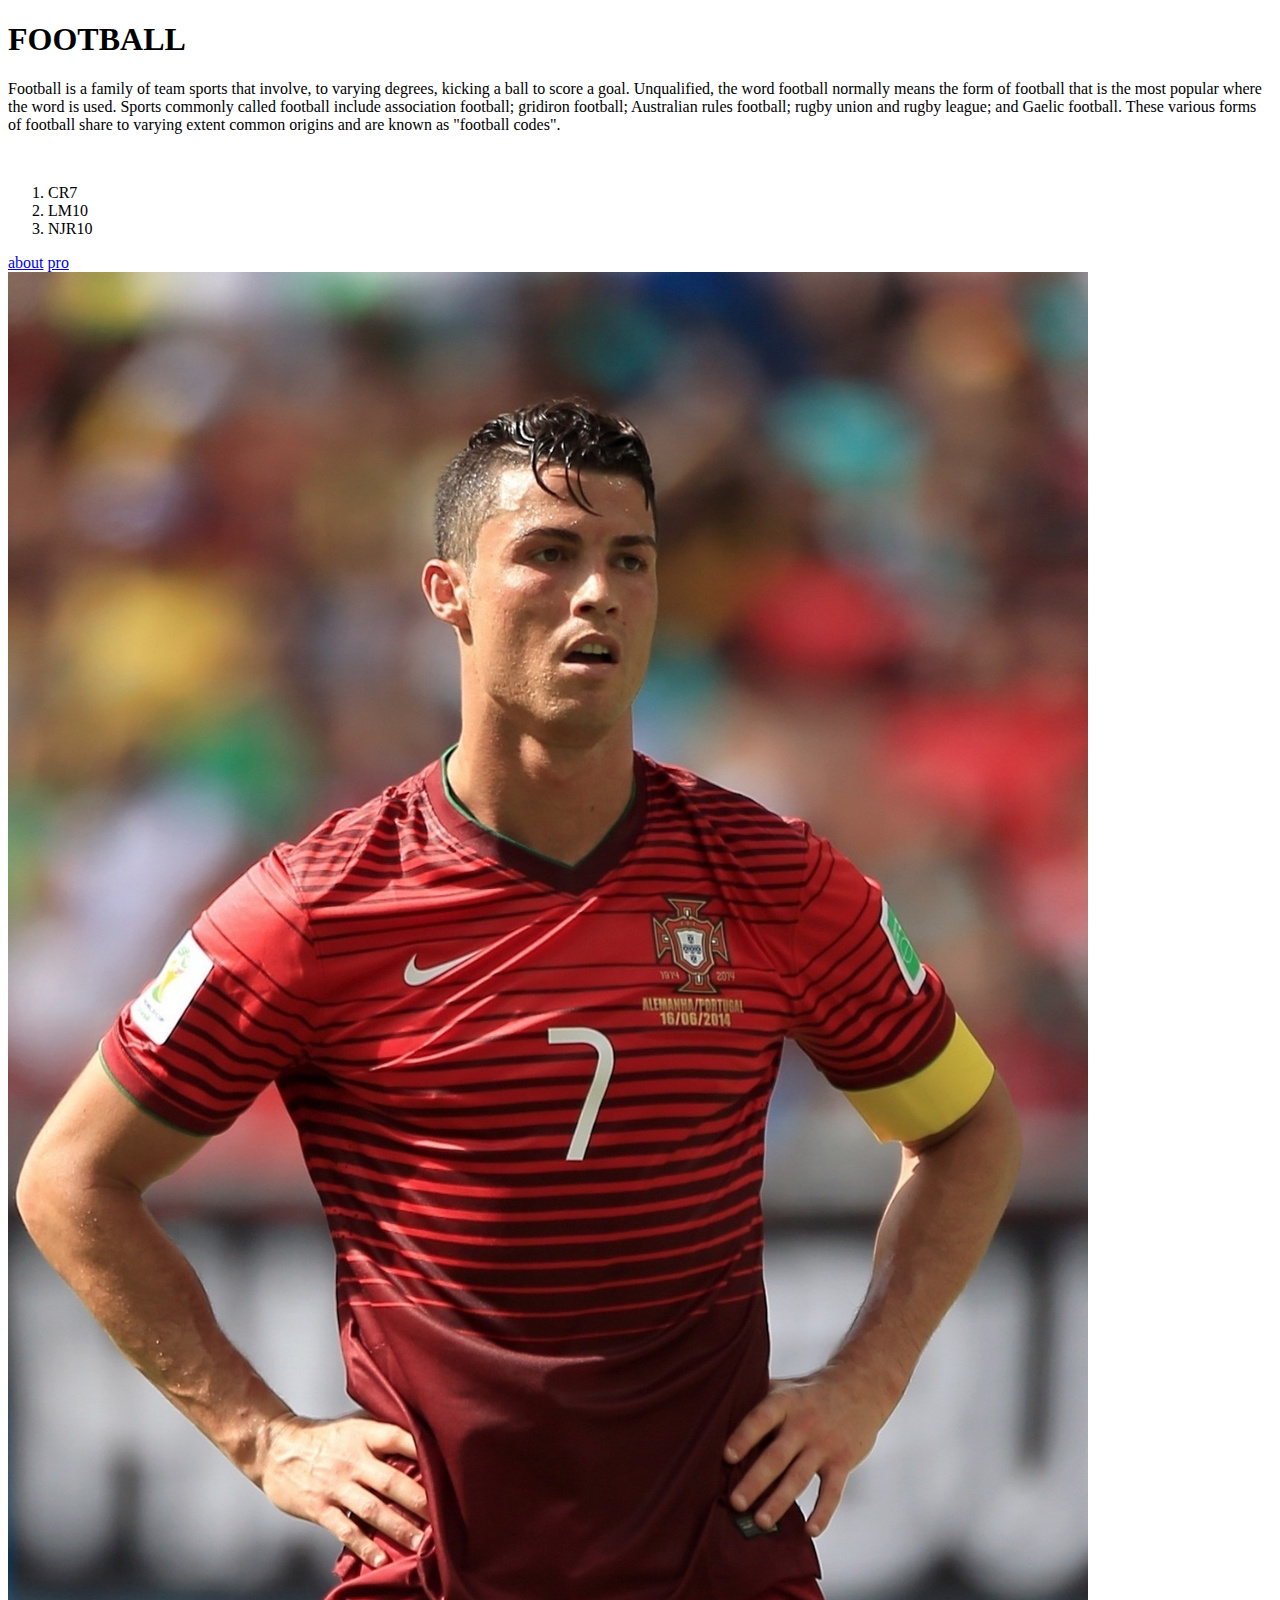
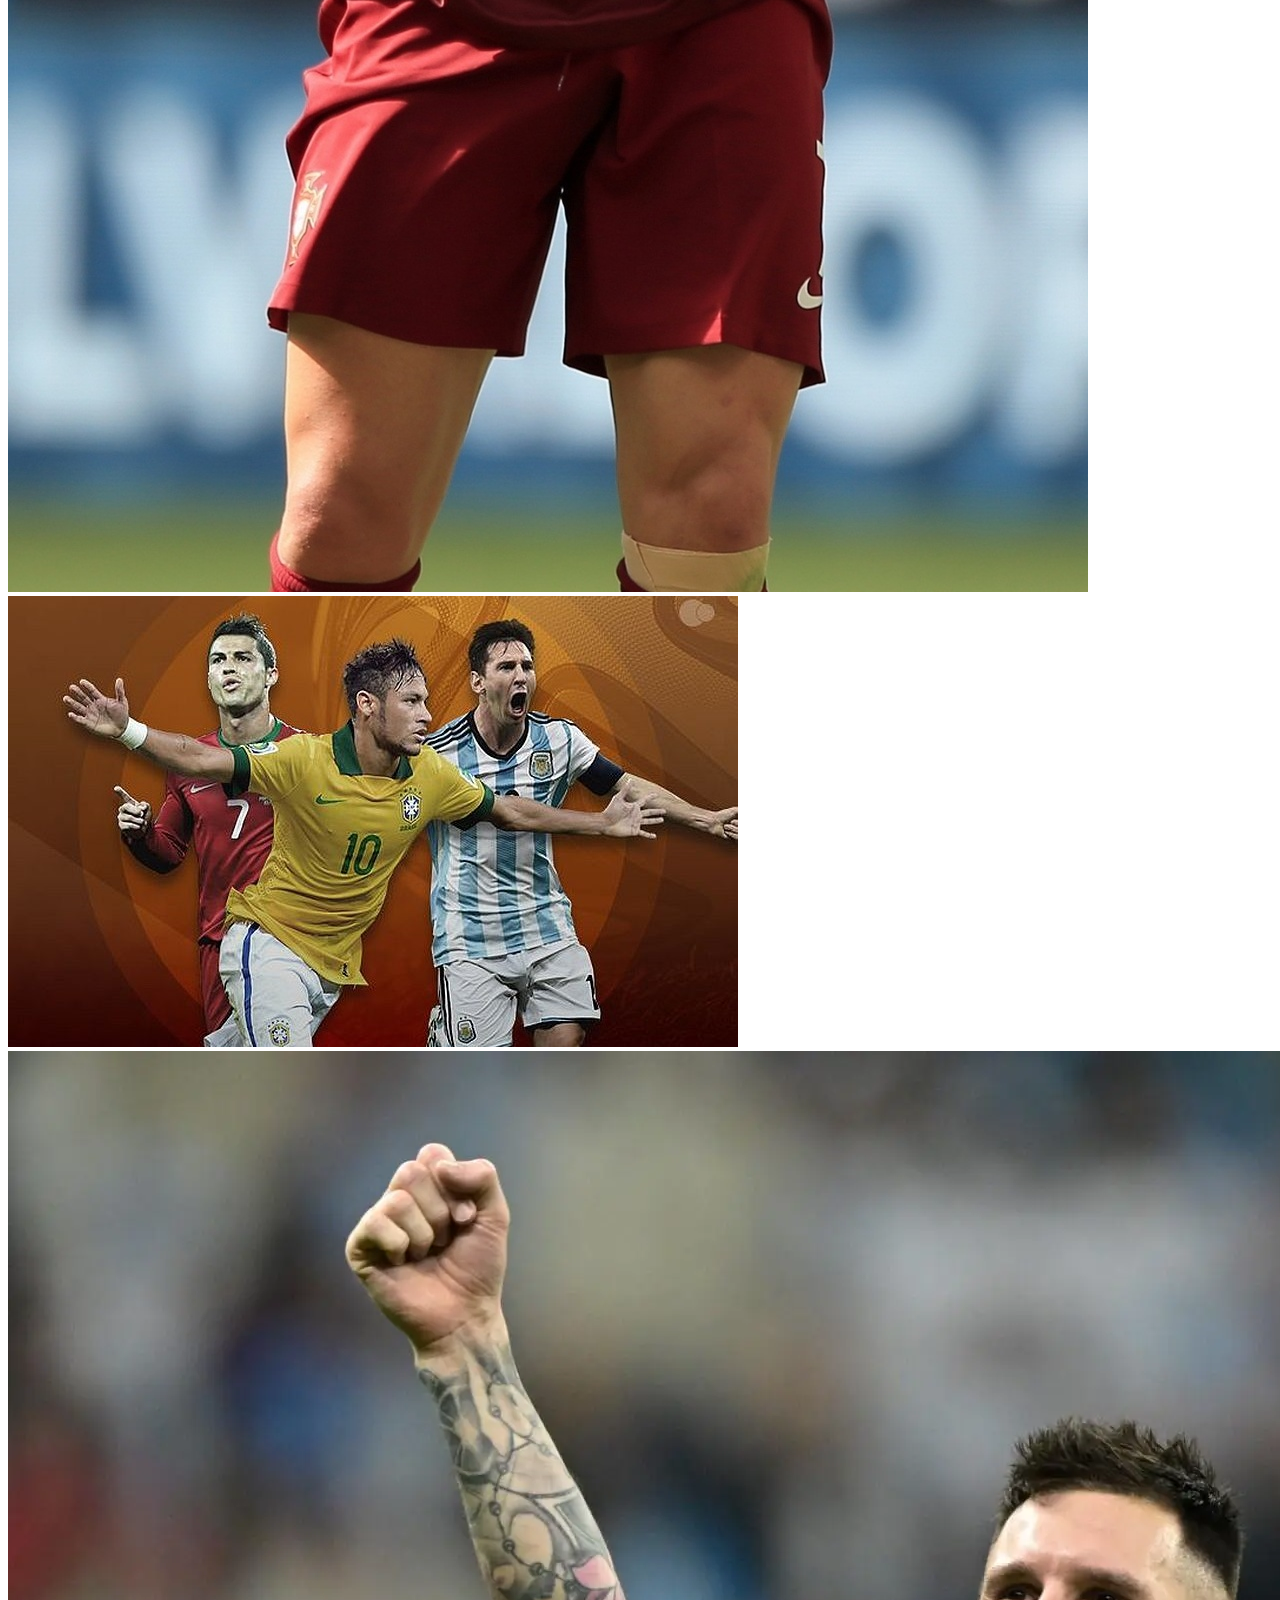
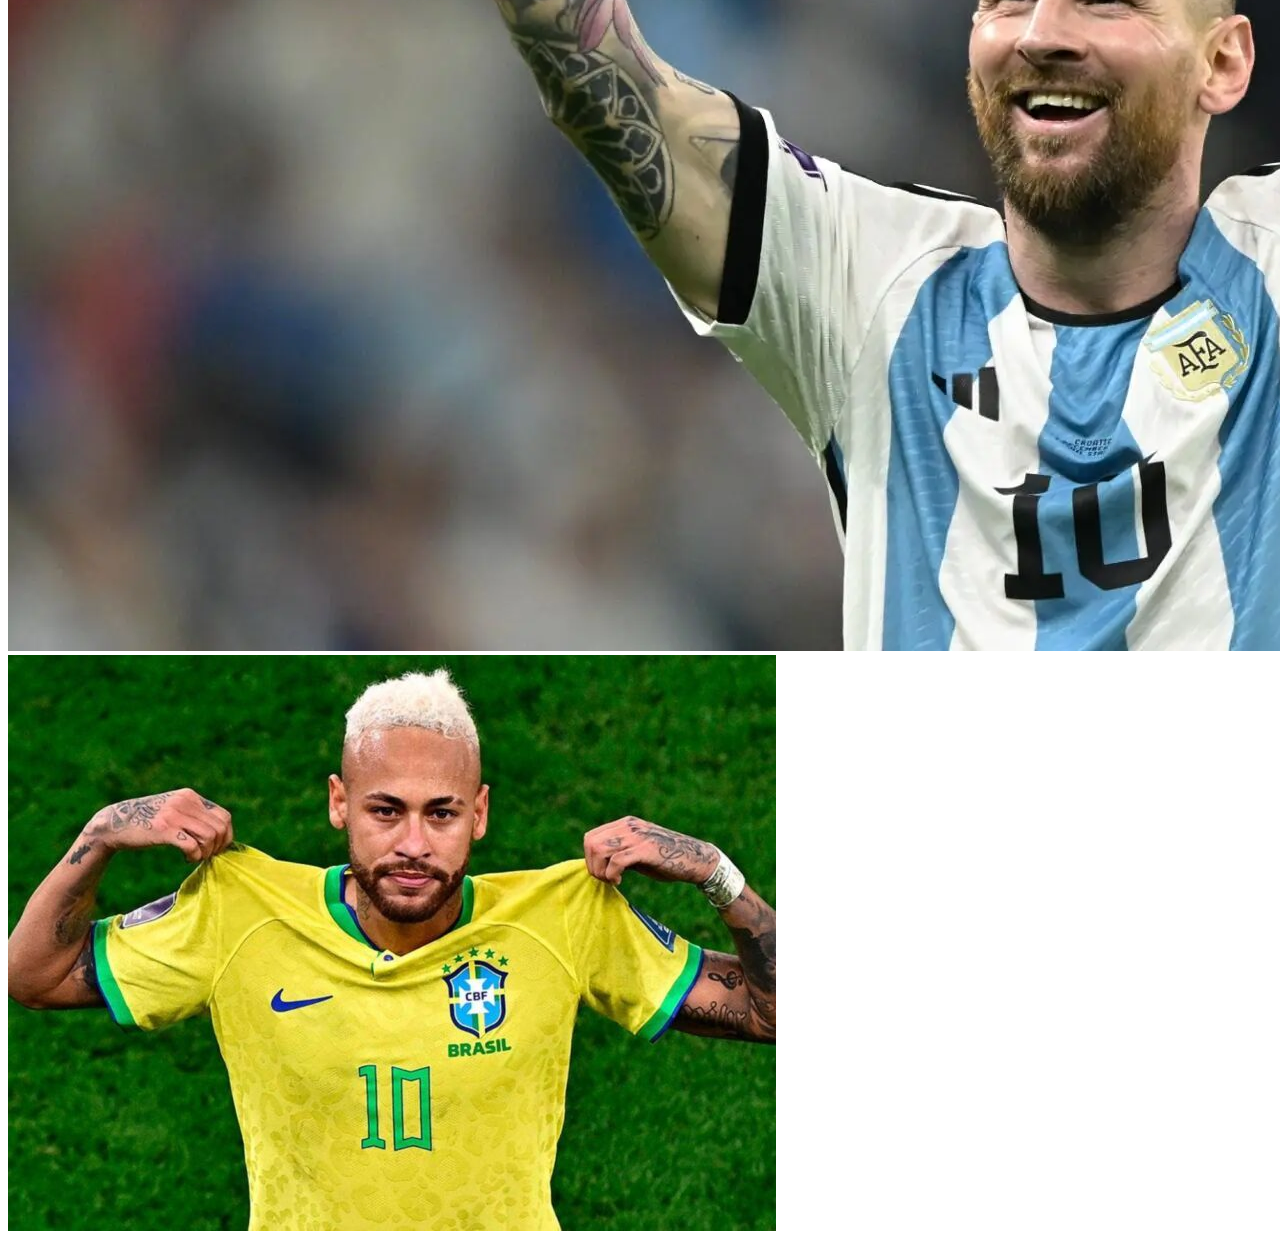
<file: project1/index.html>
<!DOCTYPE html>
<html>
    <head>

    </head>
    <body>
        
        <h1>FOOTBALL</h1>
        <P>Football is a family of team sports that involve, to varying degrees, kicking a ball to score a goal. Unqualified, the word football normally means the form of football that is the
         most popular where the word is used. Sports commonly called football include association football; gridiron football; Australian rules football; rugby union and rugby league; and 
         Gaelic football. These various forms of football share to varying extent common origins and are known as "football codes".</P>
         <BR><div>
            <ol type="1">
                <li>CR7</li>
                <LI>LM10</LI>
                <li>NJR10</li>
            </ol>
         </div>


            <a href="about.html" >about</a>
            <a href="pages/pro.html">pro</a><br>
            <img src="images/product/R.jpg">
            <img src="images/Messi-Cristiano-Ronaldo-Messi.jpg">
            <img src="images/messi_6.webp">
            <img src="images/product/neymar-768x576.jpg">
    </body>
</html>
</file>
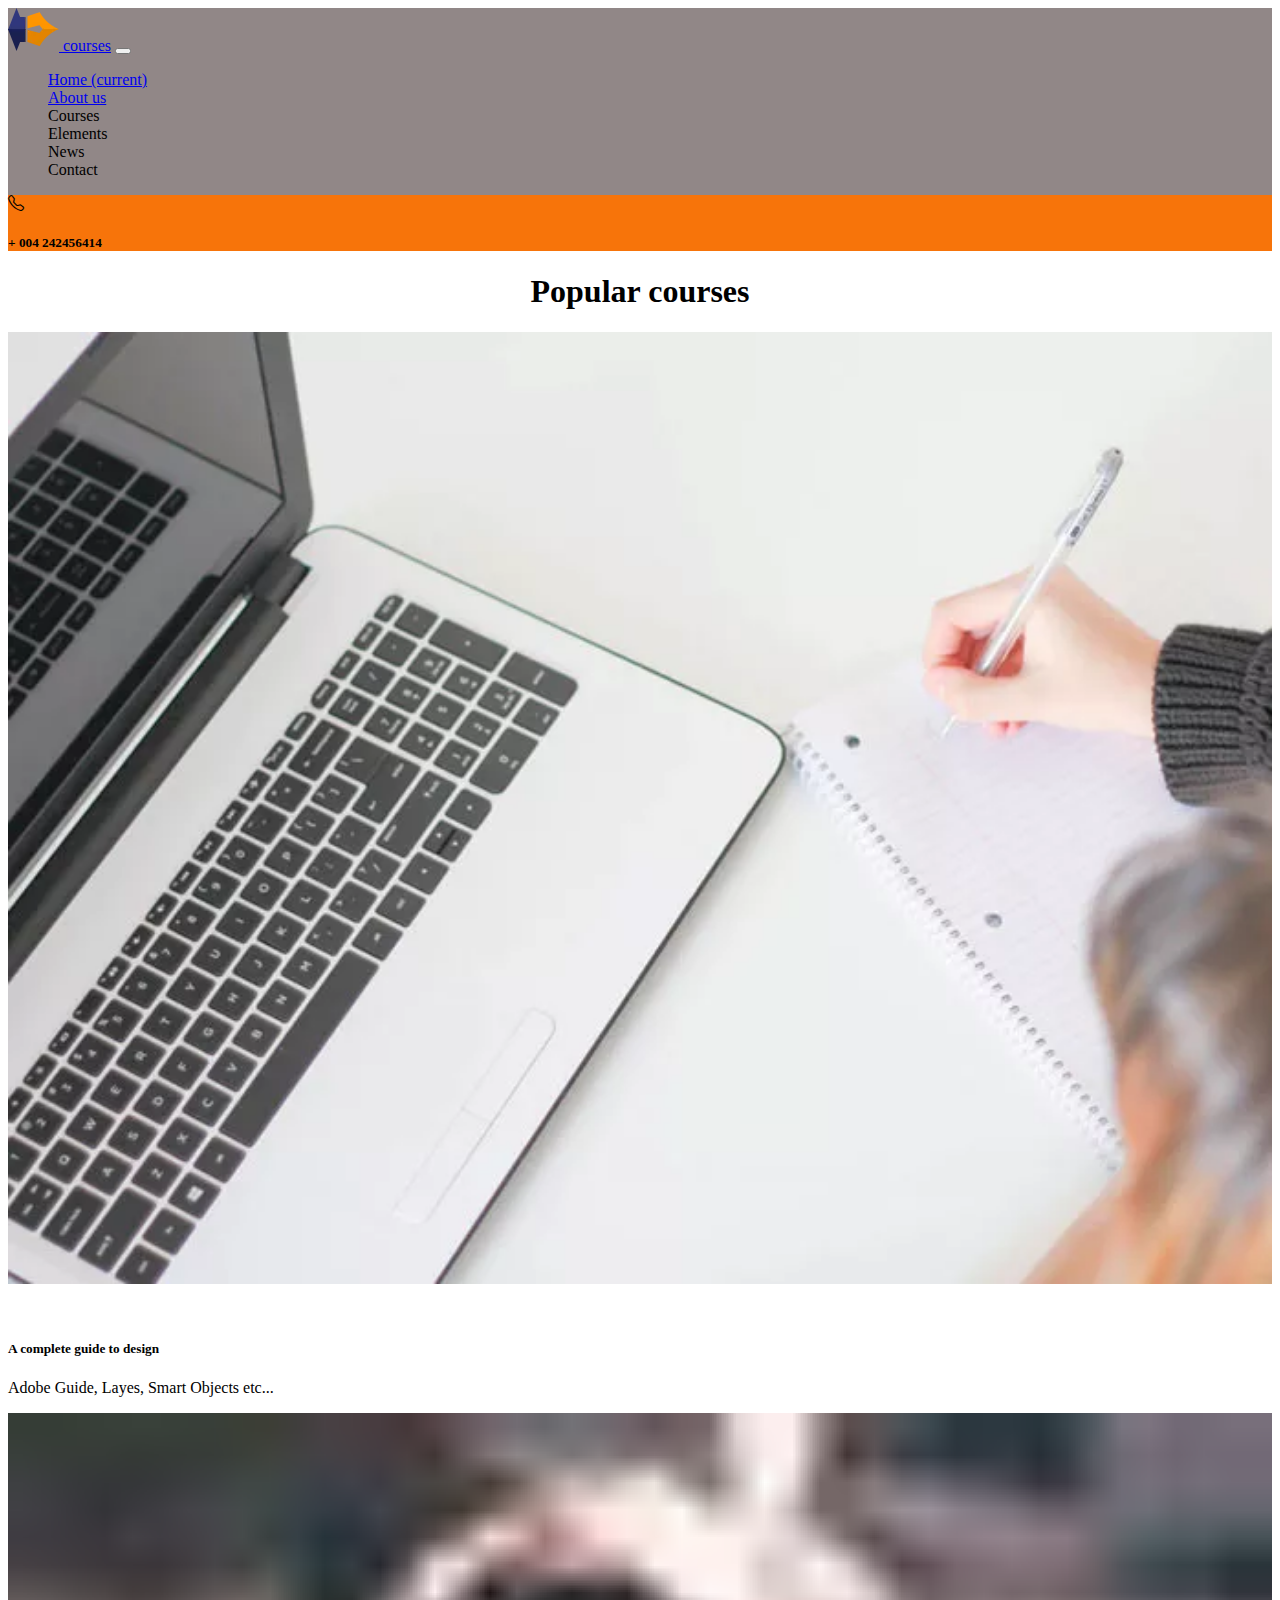
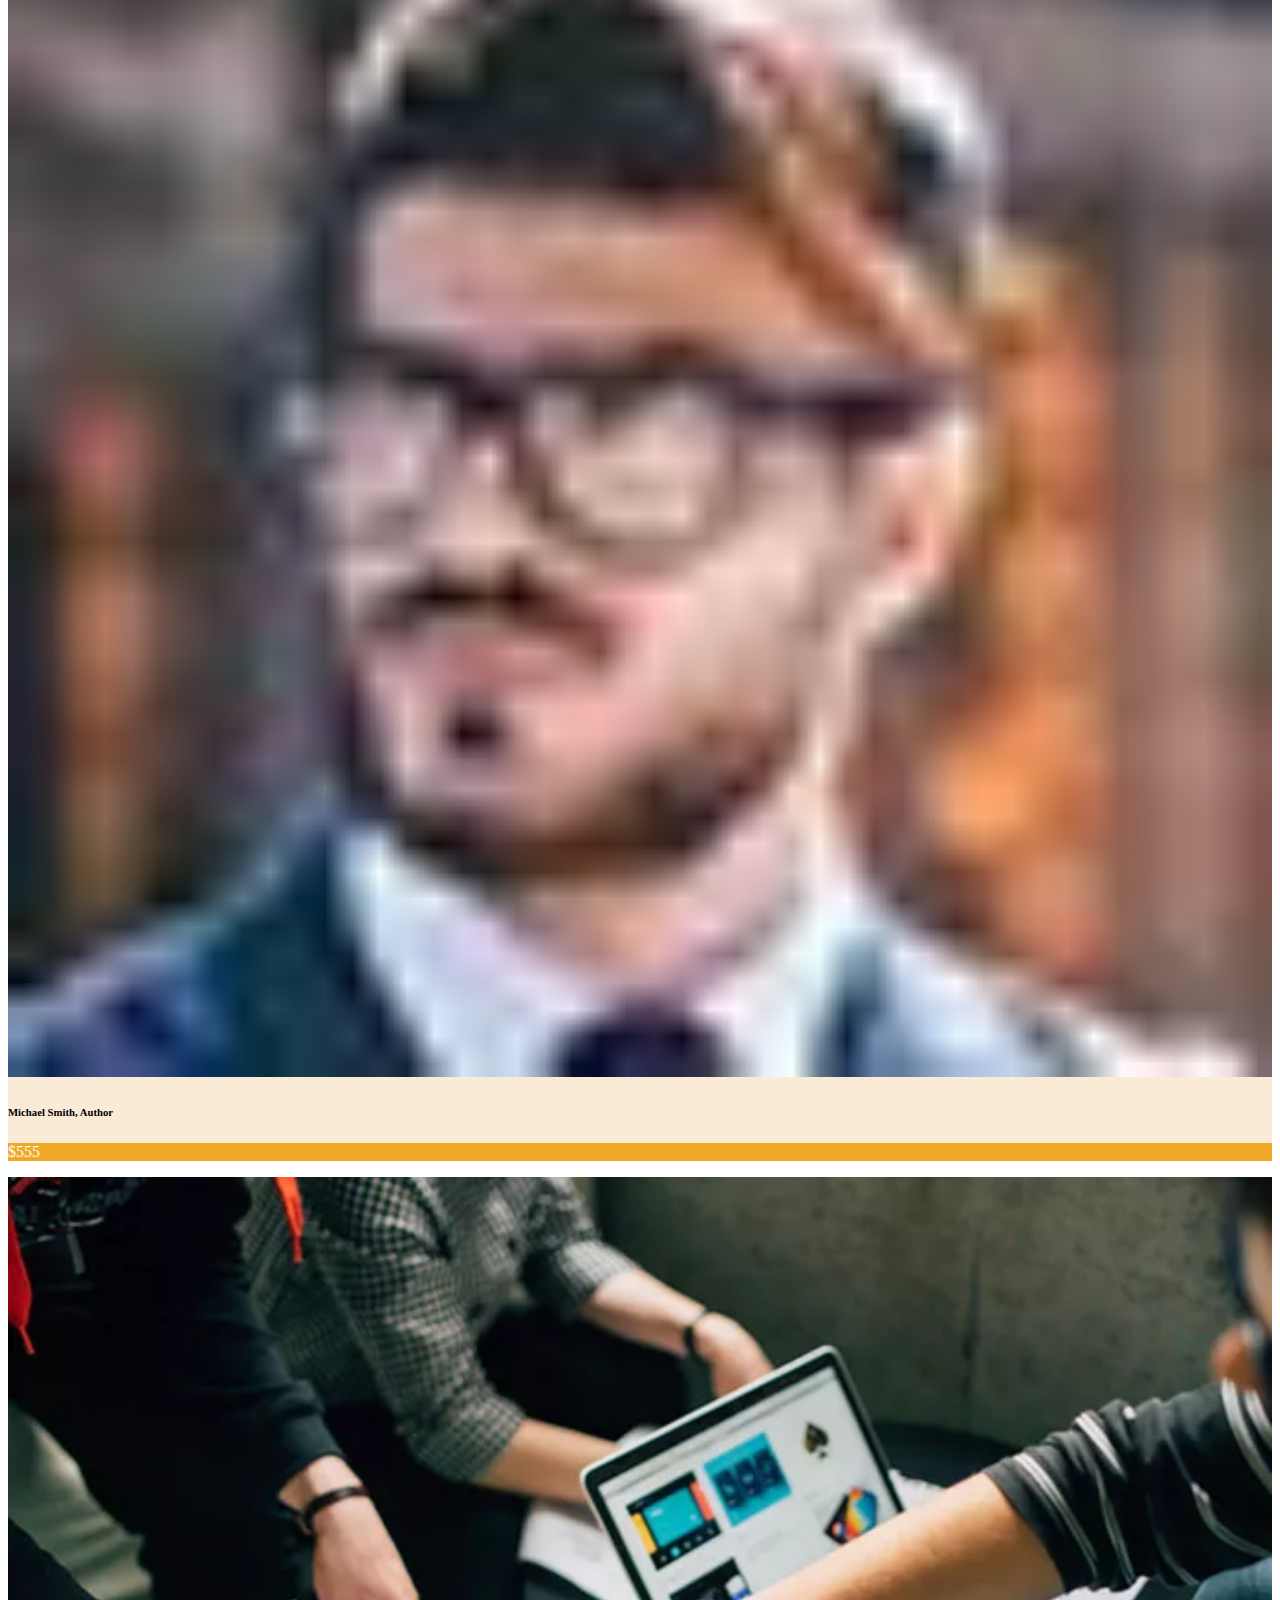
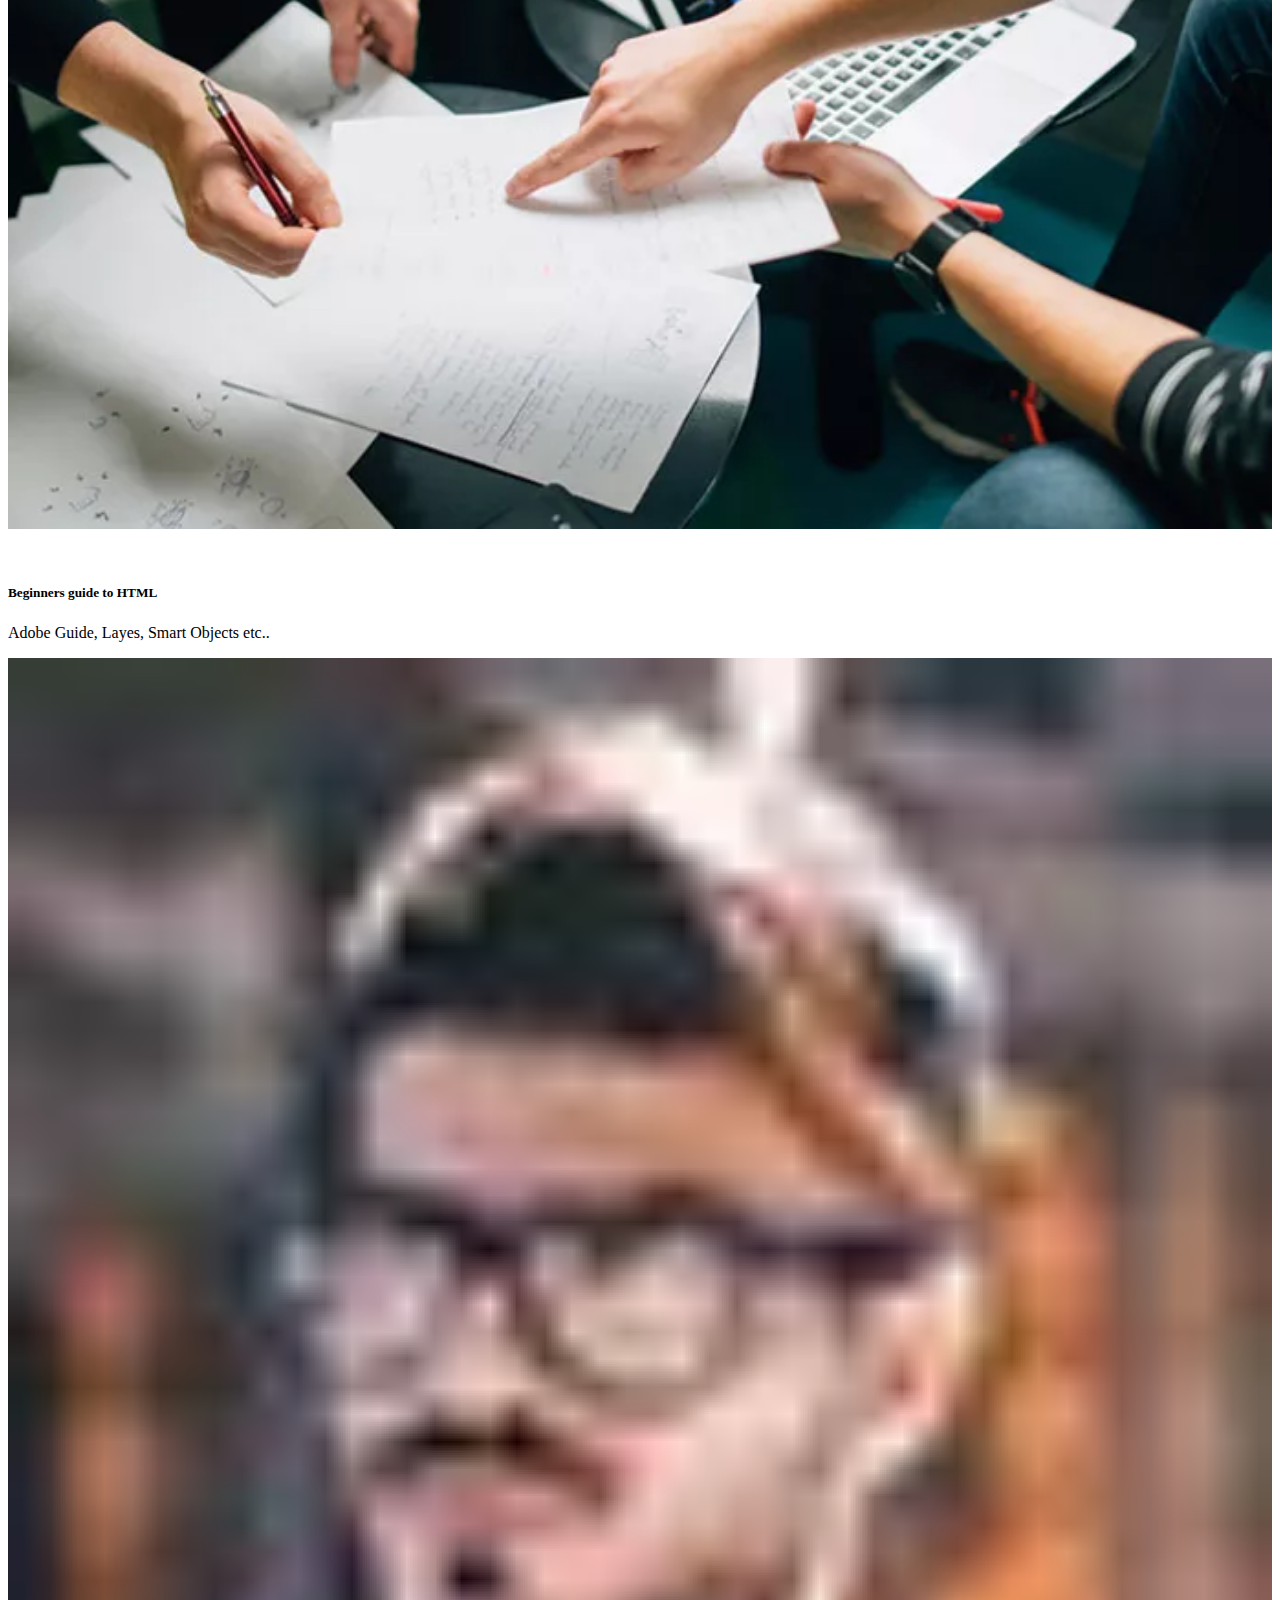
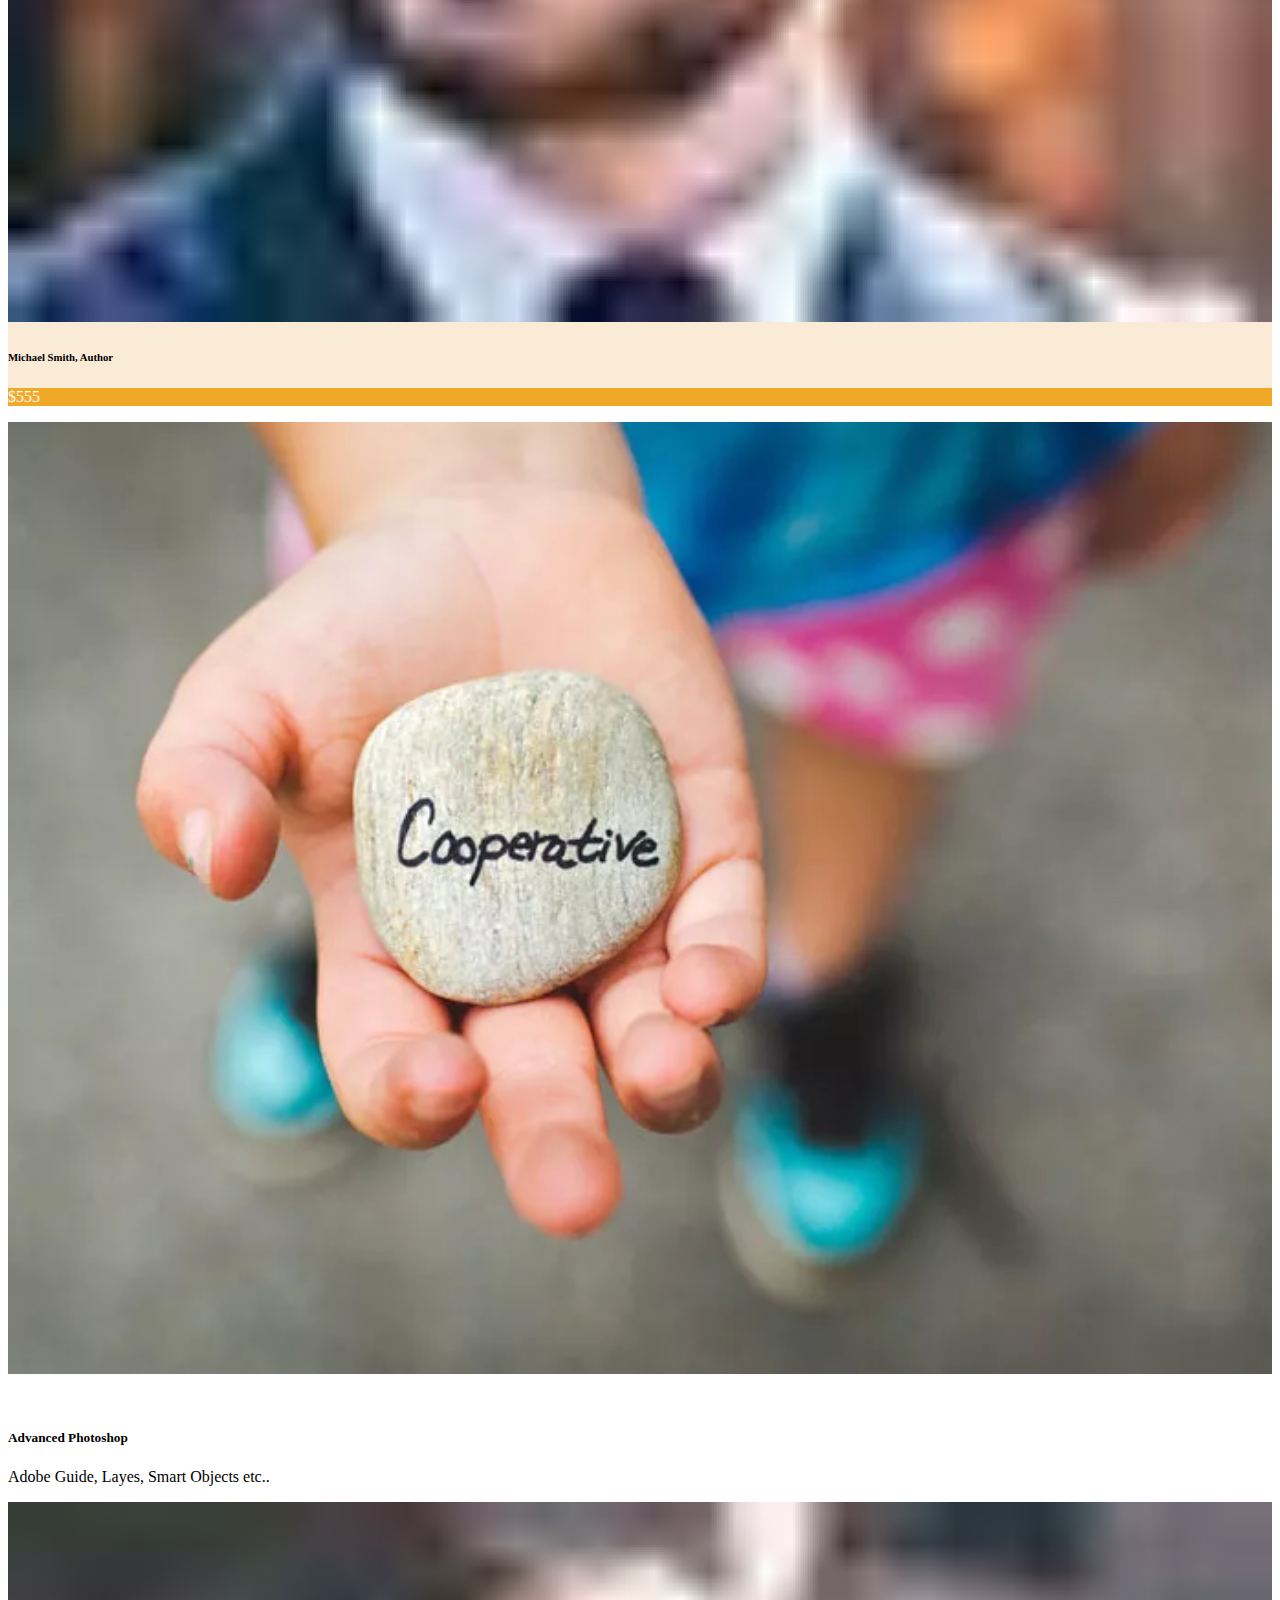
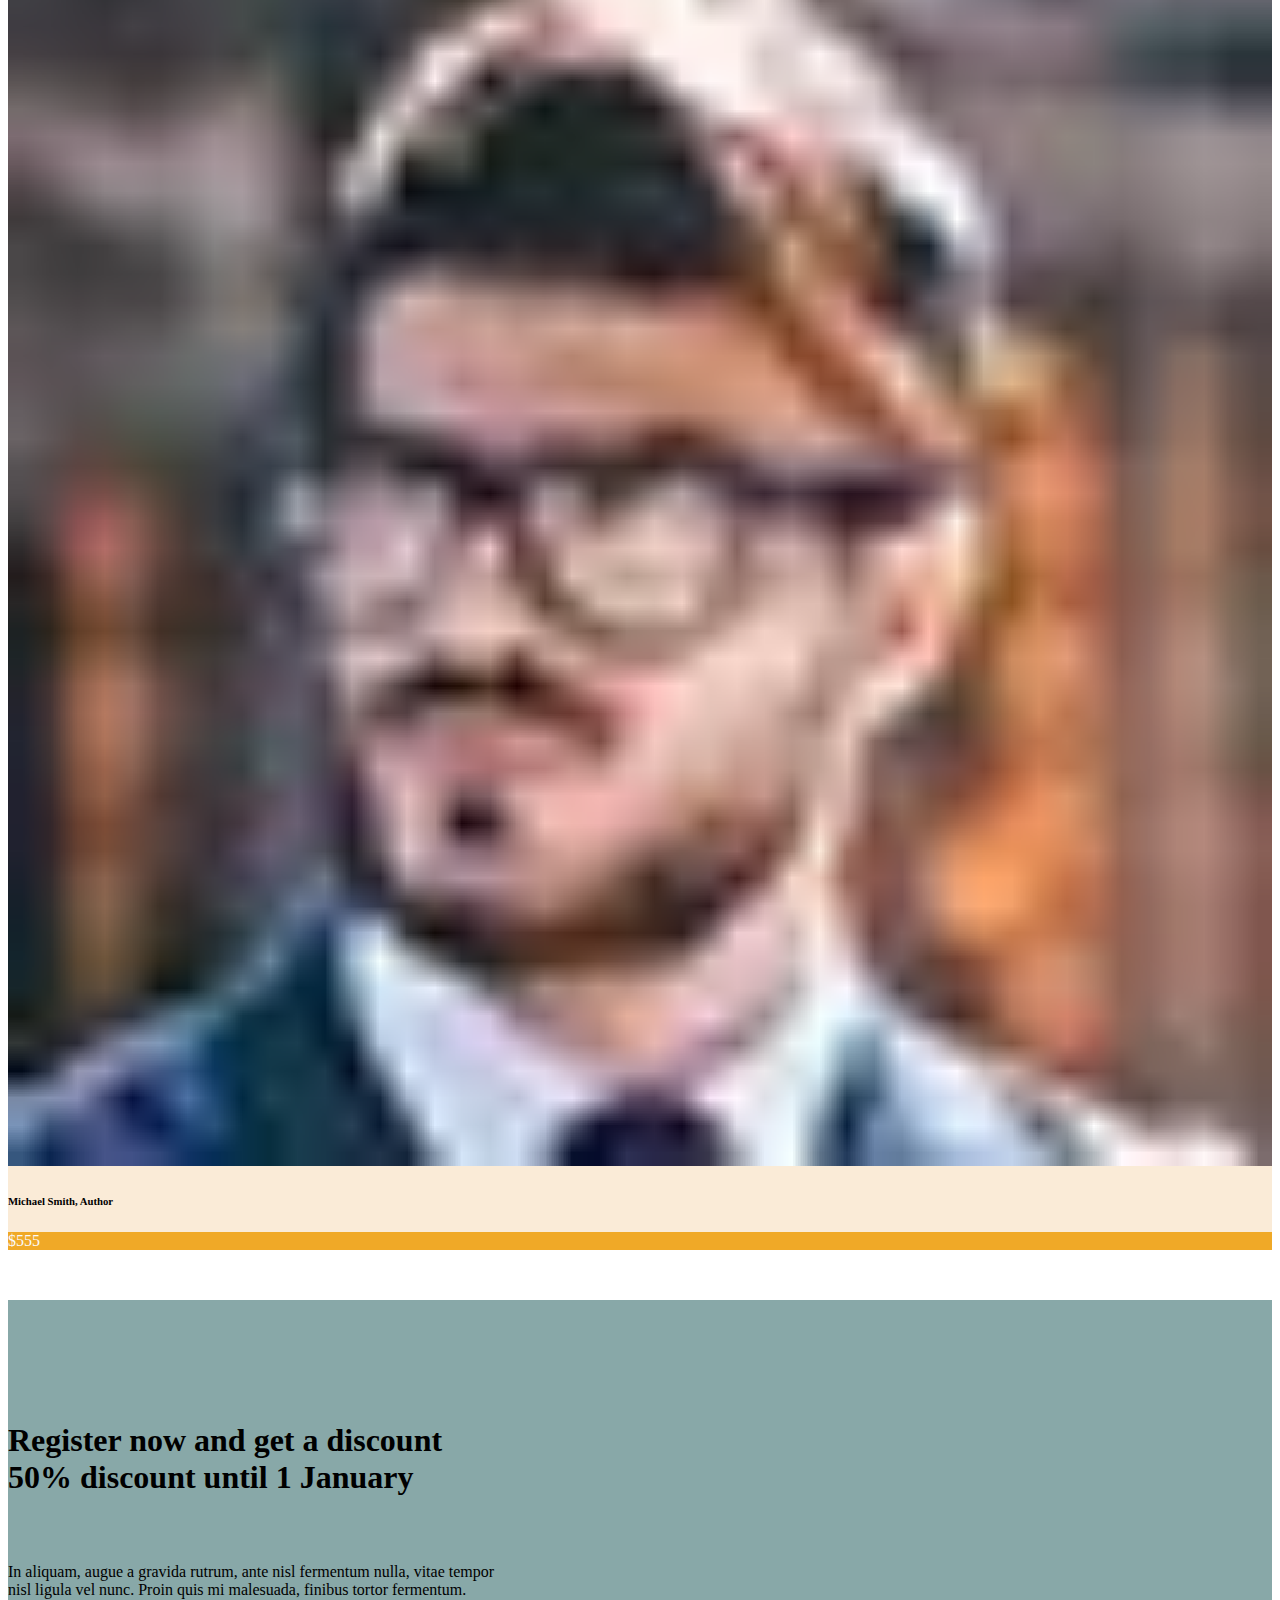
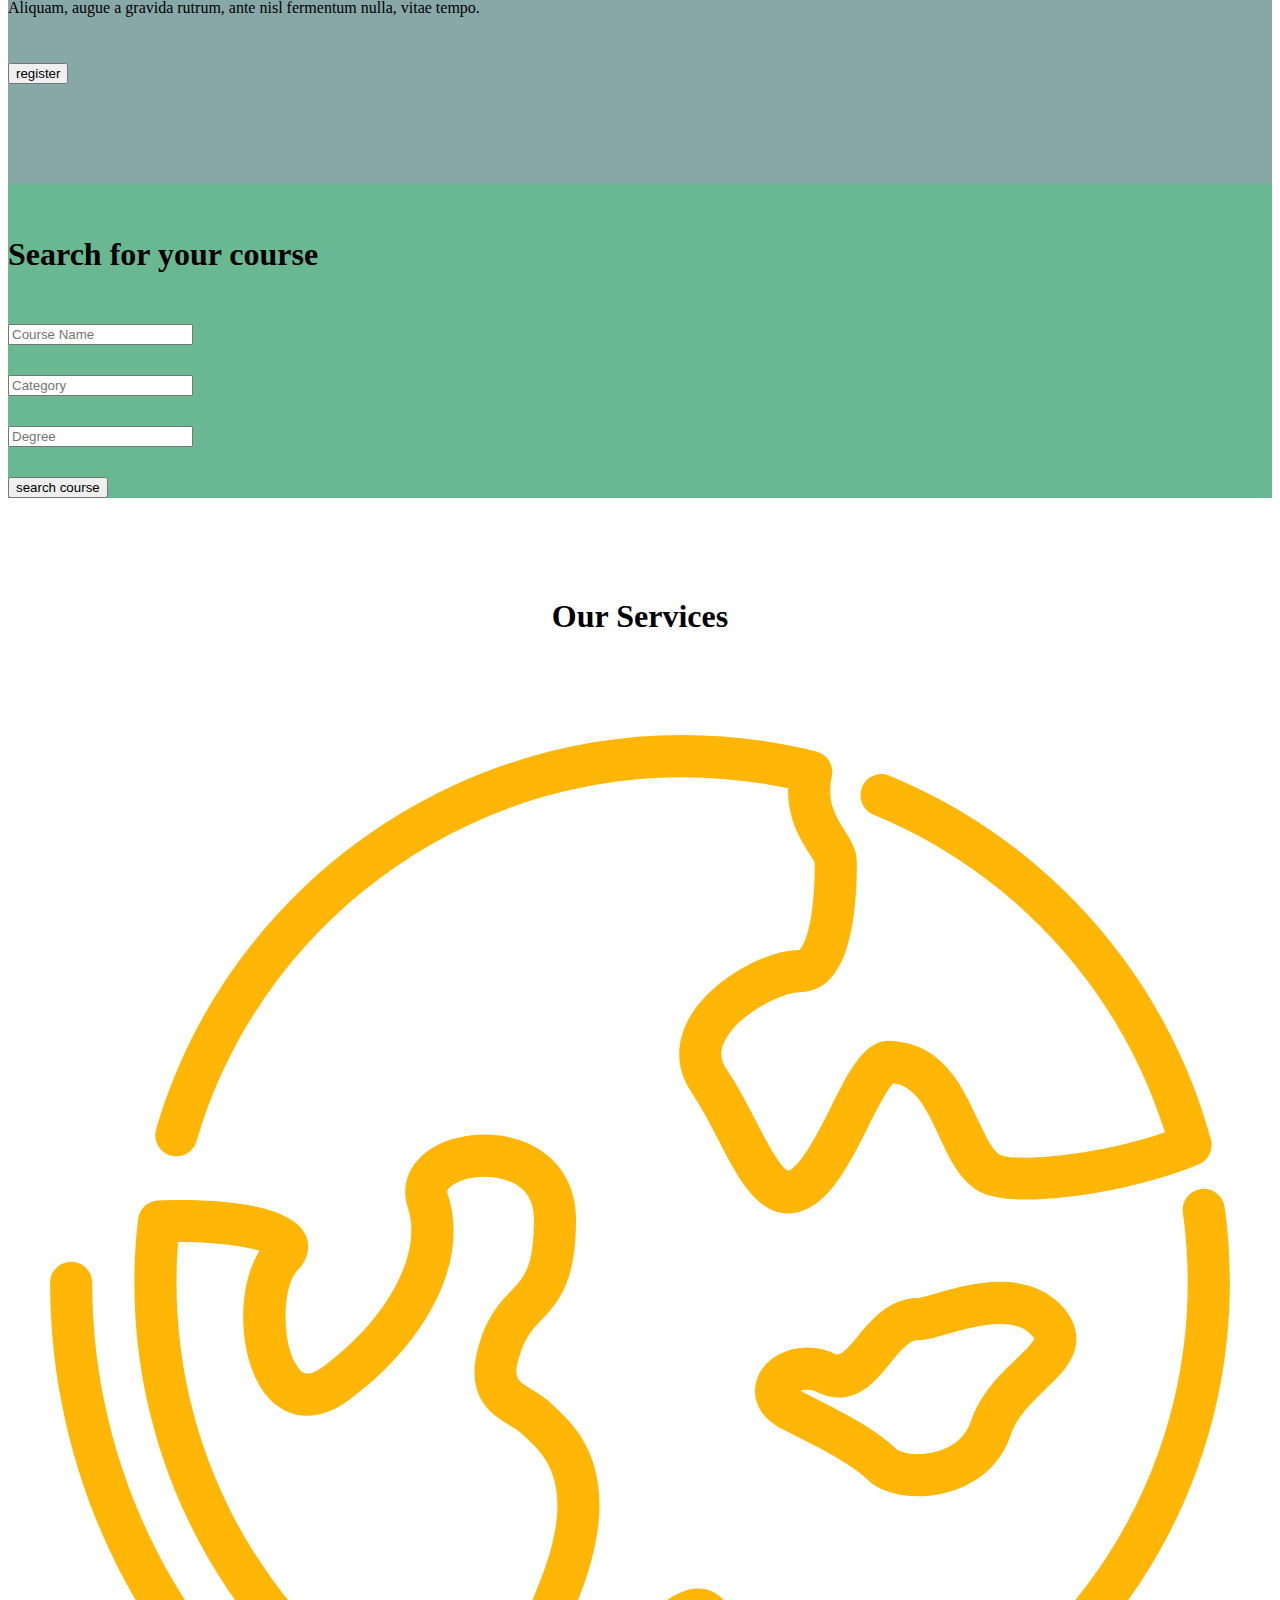
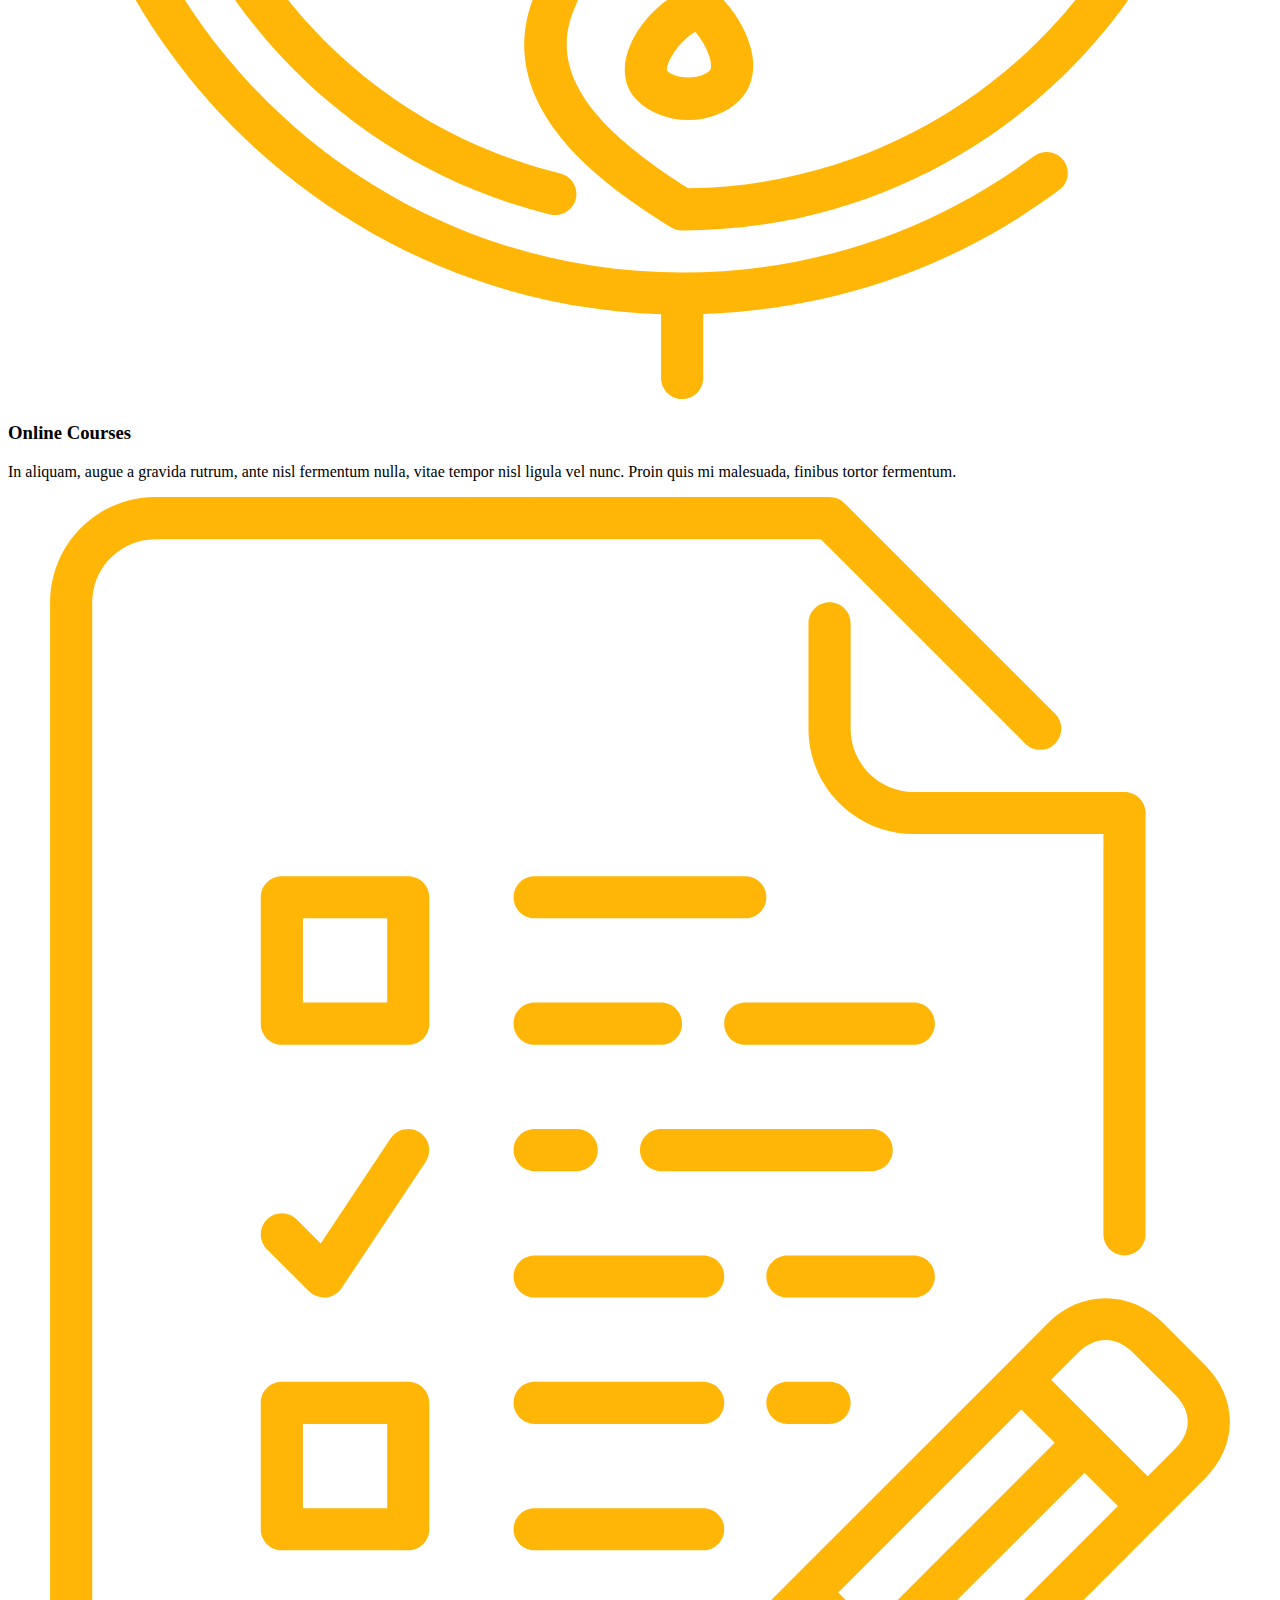
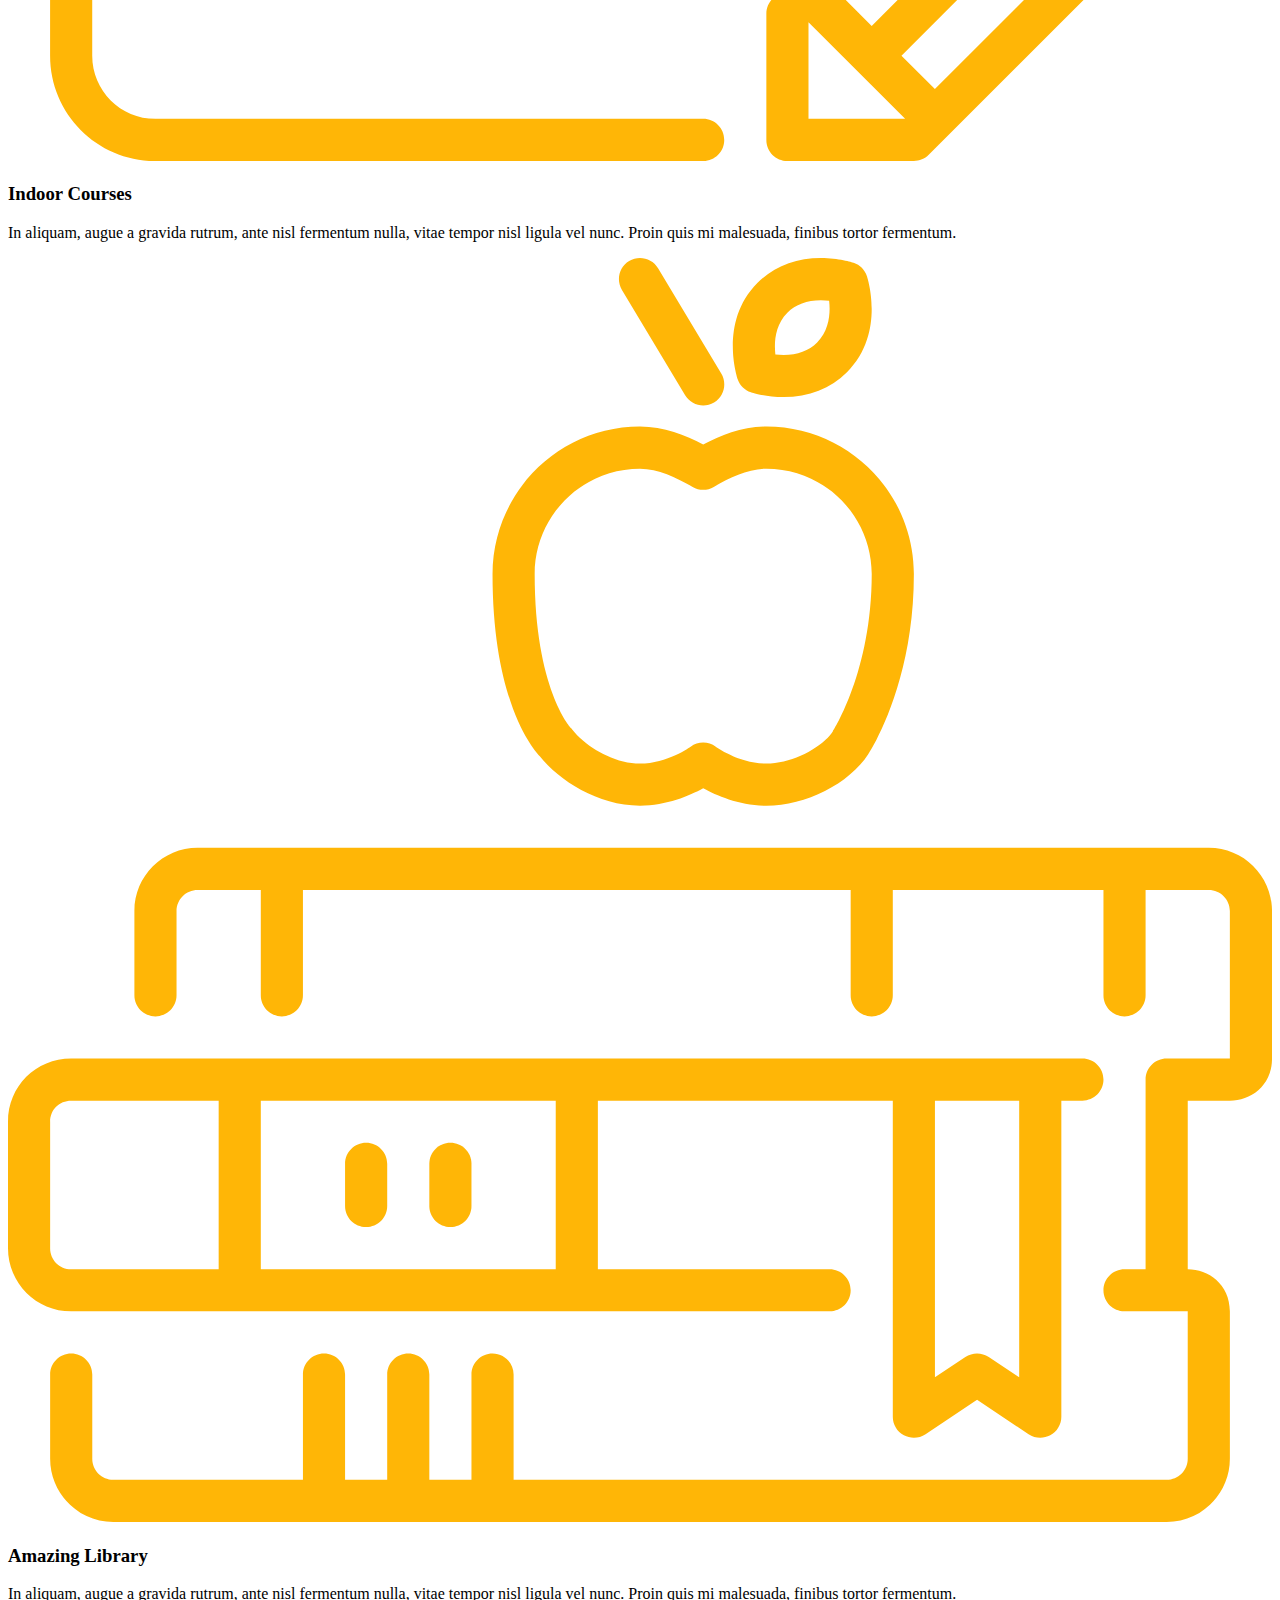
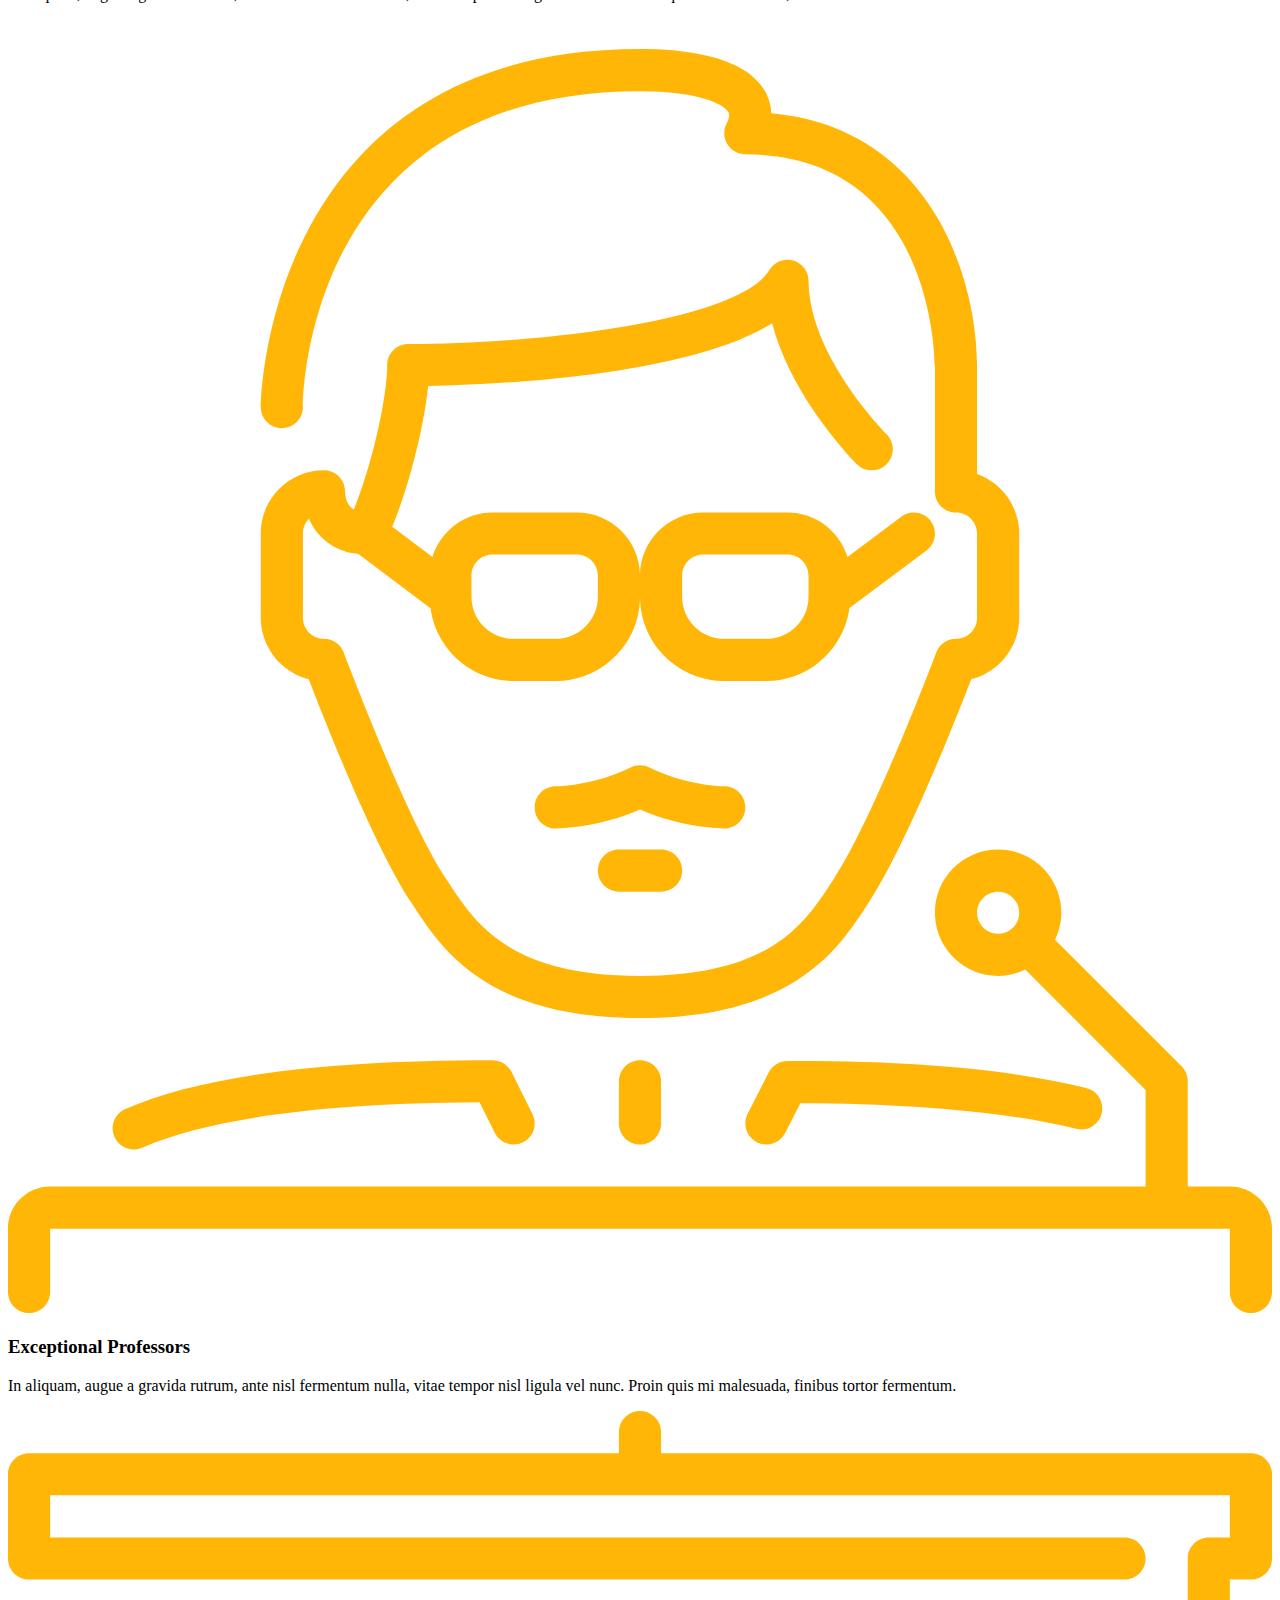
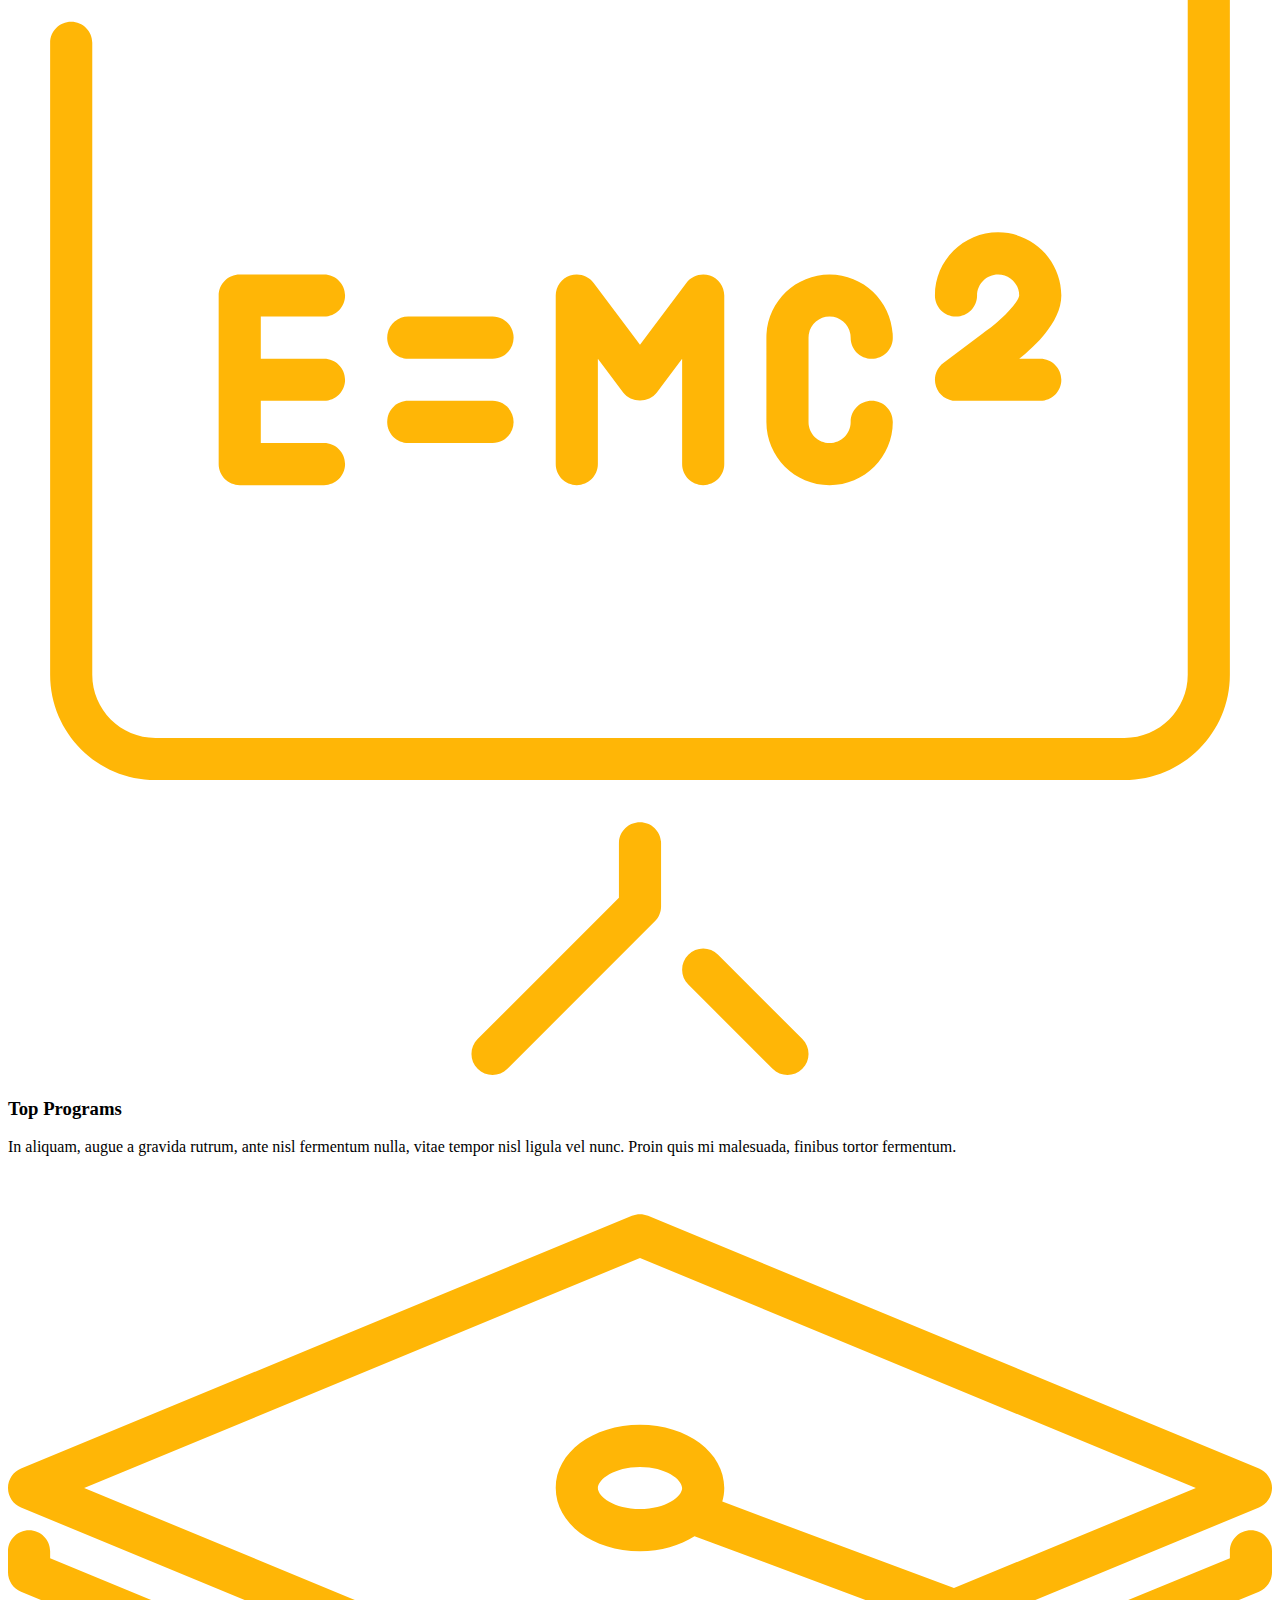
<file: vE18/html/index.html>
<!DOCTYPE html>
    <head>
        <link rel="stylesheet" href="https://cdn.jsdelivr.net/npm/bootstrap@4.6.2/dist/css/bootstrap.min.css" integrity="sha384-xOolHFLEh07PJGoPkLv1IbcEPTNtaed2xpHsD9ESMhqIYd0nLMwNLD69Npy4HI+N" crossorigin="anonymous">
        <link rel="stylesheet" href="https://cdn.jsdelivr.net/npm/bootstrap-icons@1.10.3/font/bootstrap-icons.css">

        <link rel="stylesheet" href="../css/style.css">   
    </head>
    <body>
        <div class="n container">
            
                <nav class="navbar navbar-expand-md navbar-light nb">
                    <a class="navbar-brand" href="#"><img src="../images/logo.png" alt=""> courses</a>
                    <button class="navbar-toggler" type="button" data-toggle="collapse" data-target="#navbarSupportedContent" aria-controls="navbarSupportedContent" aria-expanded="false" aria-label="Toggle navigation">
                        <span class="navbar-toggler-icon"></span>
                    </button>

                <div class="collapse navbar-collapse" id="navbarSupportedContent">
                    <ul class="navbar-nav mr-auto ml-auto">
                    <li class="nav-item active">
                        <a class="nav-link" href="#">Home <span class="sr-only">(current)</span></a>
                    </li>
                    <li class="nav-item">
                        <a class="nav-link" href="#">About us</a>
                    </li>
                   
                    <li class="nav-item">
                        <a class="nav-link ">Courses</a>
                    </li>
                    <li class="nav-item">
                        <a class="nav-link ">Elements</a>
                    </li>
                    <li class="nav-item">
                        <a class="nav-link ">News</a>
                    </li>
                    <li class="nav-item">
                        <a class="nav-link ">Contact</a>
                    </li>
                    </ul>
                    <div class=" row ci">
                    <i class=" bi-telephone"></i>
                    <h5 class="contact">
                        + 004 242456414
                    </h5></div>
                    
                </div>
        </nav>


        </div>

        <div class="sec1 container-fluid">
            <div class="row">
                <div class="col-lg">
                    <h1 style="text-align: center;">Popular courses</h1>
                </div>
            </div>
        </div>
        <div class="box1">
            <div class="container">
                <div class="row">
                    <div class="col-lg p">
                        <div class="row" >
                            <div class="col-lg">
                                <img src="../images/course_1.jpg.webp">
                            </div>

                        </div>
                        <div class="row rp p" >
                            <div class="col-lg-12">
                                <h5>A complete guide to design</h5>
                            </div>
                            <div class="col-lg-12">
                                <p>Adobe Guide, Layes, Smart Objects etc...</p>
                            </div>

                        </div>
                        <div class="row bg p" >
                            <div class="col-lg-2">
                                <img src="../images/author.jpg.webp">
                            </div>
                            <div class="col-lg">
                                <h6>Michael Smith, Author</h6>
                            </div>
                            <div class="col-lg-2 fc f">
                                <p>$555</p>
                            </div>

                        </div>




                    </div>
                    <div class="col-lg">
                        <div class="row" >
                            <div class="col-lg-12">
                                <img src="../images/course_2.jpg.webp">
                            </div>
                        </div>
                        <div class="row rp ">
                        
                            <div class="col-lg-12">
                                <h5>Beginners guide to HTML</h5>
                            </div>
                            <div class="col-lg-12">
                                <p>Adobe Guide, Layes, Smart Objects etc..</p>
                            </div>

                        </div>
                        <div class="row bg p" >
                            <div class="col-lg-2">
                                <img src="../images/author.jpg.webp">
                            </div>
                            <div class="col-lg">
                                <h6>Michael Smith, Author</h6>
                            </div>
                            <div class="col-lg-2 fc f">
                                <p>$555</p>
                            </div>

                        </div>

                    </div>
                    <div class="col-lg">
                        <div class="row" >
                            <div class="col-lg-12">
                                <img src="../images/course_3.jpg.webp">
                            </div>

                            <div class="row rp p">
                        
                                <div class="col-lg-12">
                                    <h5>Advanced Photoshop</h5>
                                </div>
                                <div class="col-lg-12">
                                    <p>Adobe Guide, Layes, Smart Objects etc..</p>
                                </div>
    
                            </div>
                            <div class="row bg p" >
                                <div class="col-lg-2">
                                    <img src="../images/author.jpg.webp">
                                </div>
                                <div class="col-lg">
                                    <h6>Michael Smith, Author</h6>
                                </div>
                                <div class="col-lg-2 fc f">
                                    <p>$555</p>
                                </div>
    
                            </div>
                    </div>


                </div>
            </div>
        </div>
    <div class="box2">
        <div class="container-fluid">
            <div class="row text-center">
                
                <div class="col-lg s1 cp">
                    
                    <div class="row " >
                        
                            <div class="col-lg">
                                <h1>Register now and get a discount<br>
                                50% discount until 1 January</h1>
                            </div>    
                        
                    </div>
                    <div class="row rp" >
                        
                            <div class="col-lg">
                                <p>In aliquam, augue a gravida rutrum, ante nisl fermentum nulla, vitae tempor <br> nisl ligula vel nunc.
                                 Proin quis mi malesuada, finibus tortor fermentum.<br> Aliquam, augue a gravida rutrum, ante nisl fermentum nulla, vitae tempo.</p>
                            </div>                               
                        
                    </div>
                    <div class="row rp" >
                        
                            <div class="col-lg-12">
                               <input type="button" value="register">
                            </div>
                        
                    </div>
                </div>
                <div class="col-lg s2 rp">
                    <form>
                        <h1>Search for your course</h1>
                        <div class="row rp">
                            <div class="col-lg"><input type="text" placeholder="Course Name"></div>
                           
                        </div>
                        <div class="row rp">
                            <div class="col-lg"> <input type="text" placeholder="Category"></div>
                           
                        </div>
                        <div class="row rp">
                            <div class="col-lg"><input type="text" placeholder="Degree"></div>
                            
                        </div>
                        <div class="row rp">
                            <div class="col-lg"><input type="button" value="search course"></div>
                            
                        </div>

                    </form>
                   
                </div>
                      
            </div>
        </div> 
    </div>
    <div class="sec2 bm container-fluid">
        <div class="row">
            <div class="col-lg">
                <h1 style="text-align: center;">Our Services</h1>
            </div>
        </div>
    </div>
    <div class="box3 bm">
        <div class="container">
            <div class="row text-left">
                <div class="col-lg">
                    <div class="row" >
                        <div class="col-lg-3">
                            <img src="../images/earth-globe.svg">
                        </div>

                    </div>
                    <div class="row" >
                        <div class="col-lg-12">
                            <h3>Online Courses</h3>
                        </div>
                        <div class="col-lg-12">
                            <p>In aliquam, augue a gravida rutrum, ante nisl fermentum nulla, vitae tempor nisl ligula vel nunc. Proin quis mi malesuada, finibus tortor fermentum.</p>
                        </div>

                    </div>

                </div>
                <div class="col-lg">
                    <div class="row" >
                        <div class="col-lg-3">
                            <img src="../images/exam.svg">
                        </div>

                        <div class="col-lg-12">
                            <h3>Indoor Courses</h3>
                        </div>
                        <div class="col-lg-12">
                            <p>In aliquam, augue a gravida rutrum, ante nisl fermentum nulla, vitae tempor nisl ligula vel nunc. Proin quis mi malesuada, finibus tortor fermentum.</p>
                        </div>

                    </div>
                    

                </div>
                <div class="col-lg">
                    <div class="row" >
                        <div class="col-lg-3">
                            <img src="../images/books.svg">
                        </div>

                    
                    
                        <div class="col-lg-12">
                            <h3>Amazing Library</h3>
                        </div>
                        <div class="col-lg-12">
                            <p>In aliquam, augue a gravida rutrum, ante nisl fermentum nulla, vitae tempor nisl ligula vel nunc. Proin quis mi malesuada, finibus tortor fermentum.</p>
                        </div>

                    </div>
                </div>

            </div>

            <div class="row text-left rp">
                <div class="col-lg">
                    <div class="row" >
                        <div class="col-lg-3">
                            <img src="../images/professor.svg">
                        </div>

                    </div>
                    <div class="row" >
                        <div class="col-lg-12">
                            <h3>Exceptional Professors</h3>
                        </div>
                        <div class="col-lg-12">
                            <p>In aliquam, augue a gravida rutrum, ante nisl fermentum nulla, vitae tempor nisl ligula vel nunc. Proin quis mi malesuada, finibus tortor fermentum.</p>
                        </div>

                    </div>

                </div>
                <div class="col-lg">
                    <div class="row" >
                        <div class="col-lg-3">
                            <img src="../images/blackboard.svg">
                        </div>

                        <div class="col-lg-12">
                            <h3>Top Programs</h3>
                        </div>
                        <div class="col-lg-12">
                            <p>In aliquam, augue a gravida rutrum, ante nisl fermentum nulla, vitae tempor nisl ligula vel nunc. Proin quis mi malesuada, finibus tortor fermentum.</p>
                        </div>

                    </div>
                    

                </div>
                <div class="col-lg">
                    <div class="row" >
                        <div class="col-lg-3">
                            <img src="../images/mortarboard.svg">
                        </div>

                    
                    
                        <div class="col-lg-12">
                            <h3>Graduate Diploma</h3>
                        </div>
                        <div class="col-lg-12">
                            <p>In aliquam, augue a gravida rutrum, ante nisl fermentum nulla, vitae tempor nisl ligula vel nunc. Proin quis mi malesuada, finibus tortor fermentum.</p>
                        </div>

                    </div>
                </div>

            </div>



        </div>
    </div>

    <div id="carousel1" class="carousel slide bca" data-ride="carousel">
        <ol class="carousel-indicators">
          <li data-target="#carousel1" data-slide-to="0" class="active"></li>
          <li data-target="#carousel1" data-slide-to="1"></li>
          <li data-target="#carousel1" data-slide-to="2"></li>
        </ol>
        <div class="carousel-inner">
          <div class="carousel-item active">
            <div class="row text-center fc">
                
                <div class="col-lg bi cp">
                    
                    <div class="row " >
                        
                            <div class="col-lg">
                                <h1>What our students say <br><br>"</h1>
                            </div>    
                        
                    </div>
                    <div class="row rp" >
                        
                            <div class="col-lg">
                                <p>In aliquam, augue a gravida rutrum, ante nisl fermentum nulla, vitae tempor <br> nisl ligula vel nunc.
                                 Proin quis mi malesuada, finibus tortor fermentum.<br> Aliquam, augue a gravida rutrum, ante nisl fermentum nulla, vitae tempo.</p>
                            </div>                               
                        
                    </div>
                    <div class="row rp justify-content-center" >
                        
                        <div class="col-lg-2">
                               <img src="../images/testimonials_user.jpg.webp" >
                        </div>
                        
                    </div>
                    <div class="row" >
                        
                            <div class="col-lg">
                               <h5>JAMES COOPER</h5>
                            </div>                               
                        
                    </div>
                    <div class="row" >
                        
                        <div class="col-lg">
                           <h6>Graduate Student</h6>
                        </div>                               
                    
                    </div>
                </div>
               
            </div>



          </div>
          <div class="carousel-item">
            <div class="row text-center fc">
                
                <div class="col-lg bi cp">
                    
                    <div class="row " >
                        
                            <div class="col-lg">
                                <h1>What our students say <br><br>"</h1>
                            </div>    
                        
                    </div>
                    <div class="row rp" >
                        
                            <div class="col-lg">
                                <p>In aliquam, augue a gravida rutrum, ante nisl fermentum nulla, vitae tempor <br> nisl ligula vel nunc.
                                 Proin quis mi malesuada, finibus tortor fermentum.<br> Aliquam, augue a gravida rutrum, ante nisl fermentum nulla, vitae tempo.</p>
                            </div>                               
                        
                    </div>
                    <div class="row rp justify-content-center" >
                        
                        <div class="col-lg-2">
                               <img src="../images/testimonials_user.jpg.webp" >
                        </div>
                        
                    </div>
                    <div class="row" >
                        
                            <div class="col-lg">
                               <h5>JAMES COOPER</h5>
                            </div>                               
                        
                    </div>
                    <div class="row" >
                        
                        <div class="col-lg">
                           <h6>Graduate Student</h6>
                        </div>                               
                    
                    </div>
                </div>
               
            </div>


          </div>
          <div class="carousel-item">
            <div class="row text-center fc">
                
                <div class="col-lg bi cp">
                    
                    <div class="row " >
                        
                            <div class="col-lg">
                                <h1>What our students say <br><br>"</h1>
                            </div>    
                        
                    </div>
                    <div class="row rp" >
                        
                            <div class="col-lg">
                                <p>In aliquam, augue a gravida rutrum, ante nisl fermentum nulla, vitae tempor <br> nisl ligula vel nunc.
                                 Proin quis mi malesuada, finibus tortor fermentum.<br> Aliquam, augue a gravida rutrum, ante nisl fermentum nulla, vitae tempo.</p>
                            </div>                               
                        
                    </div>
                    <div class="row rp justify-content-center" >
                        
                        <div class="col-lg-2">
                               <img src="../images/testimonials_user.jpg.webp" >
                        </div>
                        
                    </div>
                    <div class="row" >
                        
                            <div class="col-lg">
                               <h5>JAMES COOPER</h5>
                            </div>                               
                        
                    </div>
                    <div class="row" >
                        
                        <div class="col-lg">
                           <h6>Graduate Student</h6>
                        </div>                               
                    
                    </div>
                </div>
               
            </div>
          </div>
        </div>
        <button class="carousel-control-prev" type="button" data-target="#carousel1" data-slide="prev">
          <span class="carousel-control-prev-icon" aria-hidden="true"></span>
          <span class="sr-only">Previous</span>
        </button>
        <button class="carousel-control-next" type="button" data-target="#carousel1" data-slide="next">
          <span class="carousel-control-next-icon" aria-hidden="true"></span>
          <span class="sr-only">Next</span>
        </button>
      </div>
    
    <!-- <div class="box4 bm ">
        <div class="container-fluid">
            <div class="row text-center fc">
                
                <div class="col-lg bi cp">
                    
                    <div class="row " >
                        
                            <div class="col-lg">
                                <h1>What our students say <br><br>"</h1>
                            </div>    
                        
                    </div>
                    <div class="row rp" >
                        
                            <div class="col-lg">
                                <p>In aliquam, augue a gravida rutrum, ante nisl fermentum nulla, vitae tempor <br> nisl ligula vel nunc.
                                 Proin quis mi malesuada, finibus tortor fermentum.<br> Aliquam, augue a gravida rutrum, ante nisl fermentum nulla, vitae tempo.</p>
                            </div>                               
                        
                    </div>
                    <div class="row rp justify-content-center" >
                        
                        <div class="col-lg-2">
                               <img src="../images/testimonials_user.jpg.webp" >
                        </div>
                        
                    </div>
                    <div class="row" >
                        
                            <div class="col-lg">
                               <h5>JAMES COOPER</h5>
                            </div>                               
                        
                    </div>
                    <div class="row" >
                        
                        <div class="col-lg">
                           <h6>Graduate Student</h6>
                        </div>                               
                    
                </div>
                </div>
               
            </div>
        </div> 
    </div> -->
    <div class="sec3 bm container-fluid">
        
        <div class="row">
            <div class="col-lg">
                <h1 style="text-align: center;">Upcoming Events</h1>
            </div>
        </div>
    </div>
    <div class="container cp">
        <div class="row" >
            <div class="col-lg-2   ">
                <div class="b justify-content-center">
                    <div class="row">
                        <h3>07</h3>
                    </div> 
                    <div class="row">
                        <h4>january</h4>
                    </div>
                </div>
  
            </div>
            <div class="col-lg">
                <div class="row" >
                    <h4>Student Festival</h4>
                </div>
                <div class="row" >    
                    <h6>Grand Central Park</h6>
                </div>
                <div class="row" >
                    <P>In aliquam, augue a gravida rutrum, ante nisl fermentum nulla, vitae tempor nisl ligula vel nunc. Proin quis mi malesuada, finibus tortor.</P>
                </div>
            </div>
            <div class="col-lg-3">
                <img src="../images/event_1.jpg.webp" >
            </div>
        </div>
        <div class="row bm" >
            <div class="col-lg-2  justify-content-center">
                <div class="b">
                    <div class="row">
                        <h3>07</h3>
                    </div> 
                    <div class="row">
                        <h4>january</h4>
                    </div>
                </div>
  
            </div>
            <div class="col-lg">
                <div class="row" >
                    <h4>Open day in the Univesrsity campus</h4>
                </div>
                <div class="row" >    
                    <h6>Grand Central Park</h6>
                </div>
                <div class="row" >
                    <P>In aliquam, augue a gravida rutrum, ante nisl fermentum nulla, vitae tempor nisl ligula vel nunc. Proin quis mi malesuada, finibus tortor.</P>
                </div>
            </div>
            <div class="col-lg-3">
                <img src="../images/event_2.jpg.webp" >
            </div>
        </div>
        <div class="row bm" >
            <div class="col-lg-2  justify-content-center">
                <div class="b">
                    <div class="row">
                        <h3>07</h3>
                    </div> 
                    <div class="row">
                        <h4>january</h4>
                    </div>
                </div>
  
            </div>
            <div class="col-lg">
                <div class="row" >
                    <h4>Student Graduation Ceremony</h4>
                </div>
                <div class="row" >    
                    <h6>Grand Central Park</h6>
                </div>
                <div class="row" >
                    <P>In aliquam, augue a gravida rutrum, ante nisl fermentum nulla, vitae tempor nisl ligula vel nunc. Proin quis mi malesuada, finibus tortor.</P>
                </div>
            </div>
            <div class="col-lg-3">
                <img src="../images/event_3.jpg.webp" >
            </div>
        </div>
    </div>
    <div class="box5 bm bi ">
        <div class="container">
            <div class="row text-center fc">
                
                <div class="col-lg cp">
                    
                    <div class="row " >
                        
                        <div class="col-lg">
                            <h1>Subscribe to newsletter</h1>
                        </div>    
                        
                    </div>
                    <div class="row rp" >
                        
                        <div class="col-lg-8">
                            <div class="row  email">
                                <input  type="email" placeholder="Email Address" required="required" data-error="valid email is required" >
                                
                            </div>
                           
                        </div>
                        <div class="col-lg-4">
                            <div class="row  justify-content-left">
                                
                                <button type="submit" value="submit">Subscribe</button>
                            </div>
                           
                        </div>     

                        
                    </div>
                    <div class="row rp course " >
                        
                            <div class="col-lg">
                                <div class="row ">
                                    <img src="../images/logo.png">
                                    <h2>Course</h2>
                                </div>
                                <div class="row rp text-left">
                                    <p>In aliquam, augue a gravida rutrum, ante nisl fermentum nulla, vitae tempor nisl ligula vel nunc. Proin quis mi malesuada, 
                                        finibus tortor fermentum, tempor lacus.</p>
                                </div>
                                
                            </div>
                            <div class="col-lg">
                                <div class="row ">
                                    
                                    <h4>Menu</h4>
                                </div>
                                <div class="row rp text-left">
                                    <ul>
                                        <li><a href="#">Home</a></li>
                                        <li><a href="#">About Us</a></li>
                                        <li><a href="#">Courses</a></li>
                                        <li><a href="#">News</a></li>
                                        <li><a href="#">Contact</a></li>
                                    </ul>
                                </div>
                                
                            </div>                               
                            <div class="col-lg">
                                <div class="row ">
                                    
                                    <h4>Usefull Links</h4>
                                </div>
                                <div class="row rp text-left">
                                    <ul>
                                        <li><a href="#">Testimonials</a></li>
                                        <li><a href="#">FAQ </a></li>
                                        <li><a href="#">Community</a></li>
                                        <li><a href="#">Campus Pictures</a></li>
                                        <li><a href="#">Tuitions</a></li>
                                    </ul>
                                </div>
                                
                            </div>                                      
                            <div class="col-lg">
                                <div class="row ">
                                    
                                    <h4>Contact</h4>
                                </div>
                                <div class="row rp text-left">
                                    <ul>
                                        <li> Blvd Libertad, 34 m05200 Arévalo</li>
                                        <li> 0034 37483 2445 322 </li>
                                        <li>hello@company.com</li>
                                        
                                    </ul>
                                </div>
                            </div>                               
                                                       
                        
                    </div>
                    <div class="row rp justify-content-center" >
                        
                        <div class="col-lg-2">
                              
                        </div>
                        
                    </div>
                    
                    
                </div>
               
            </div>
        </div> 
    </div>

    </body>
</html>
</file>
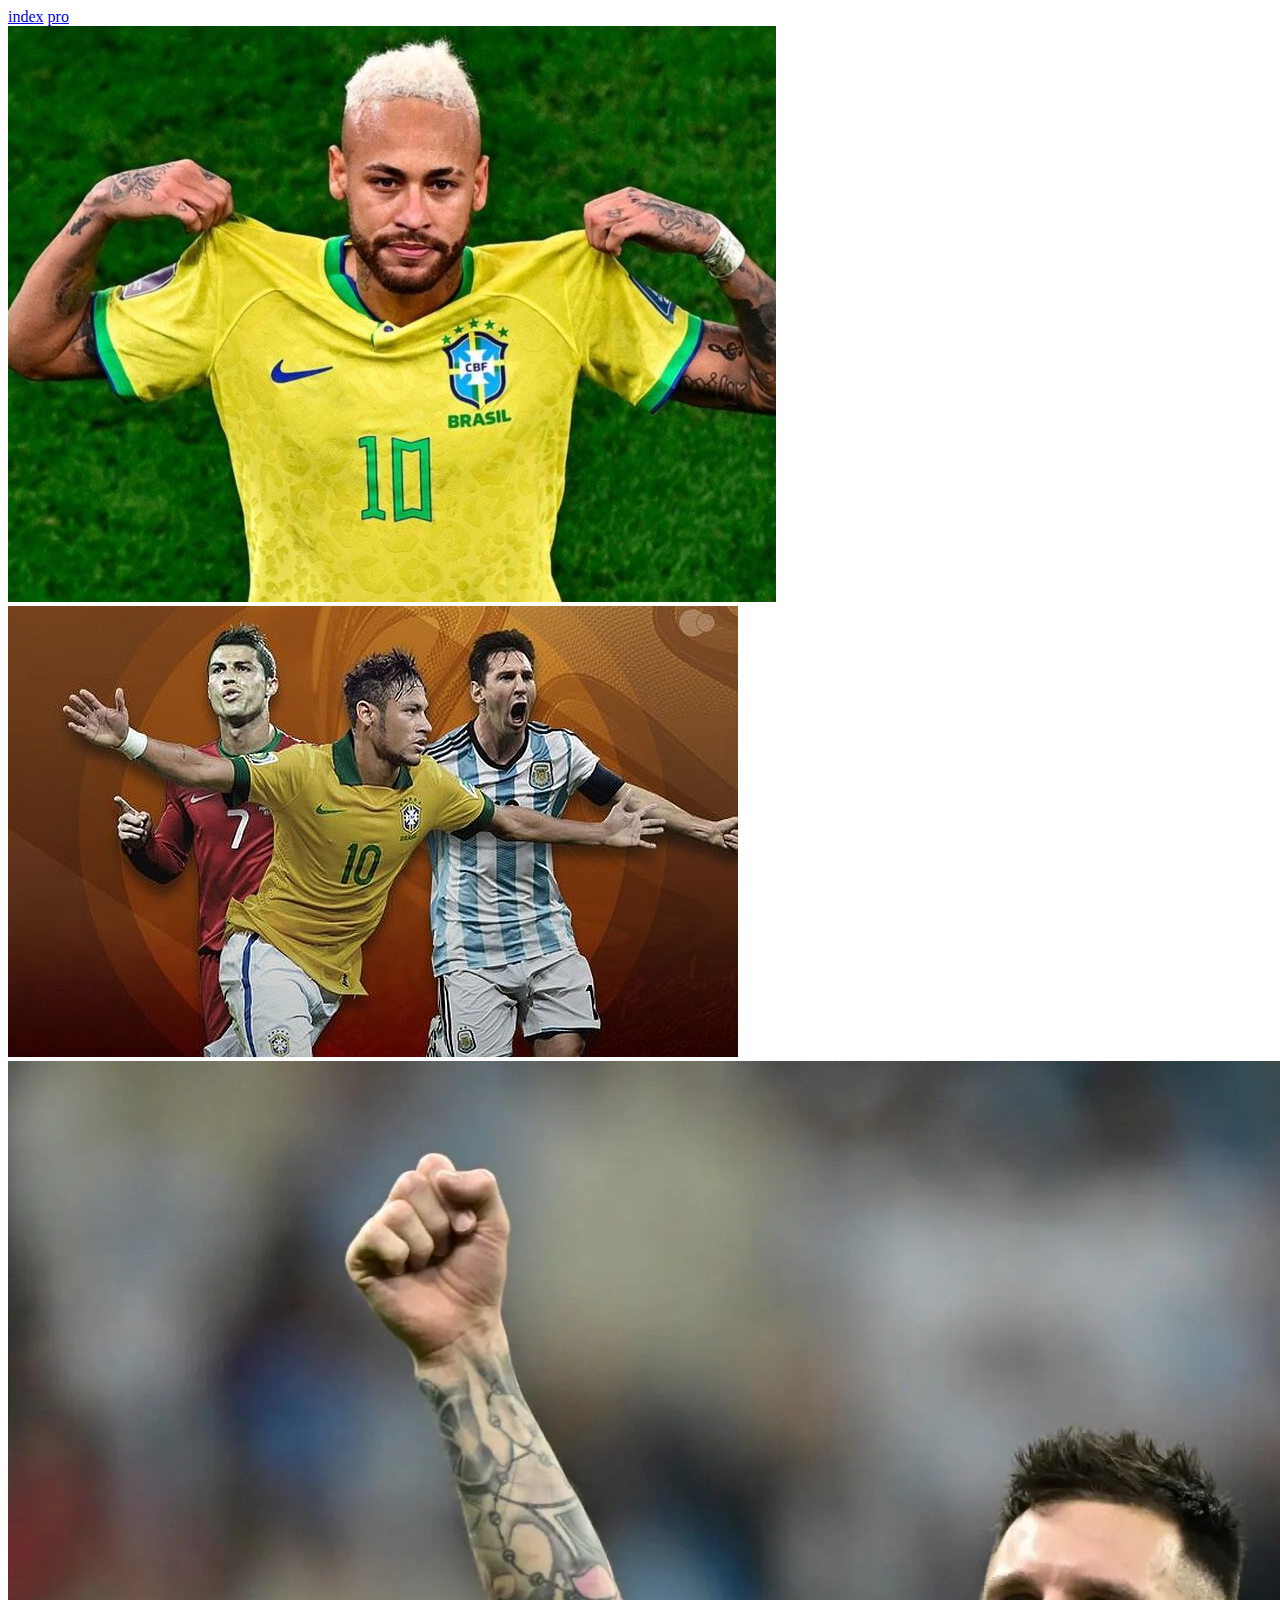
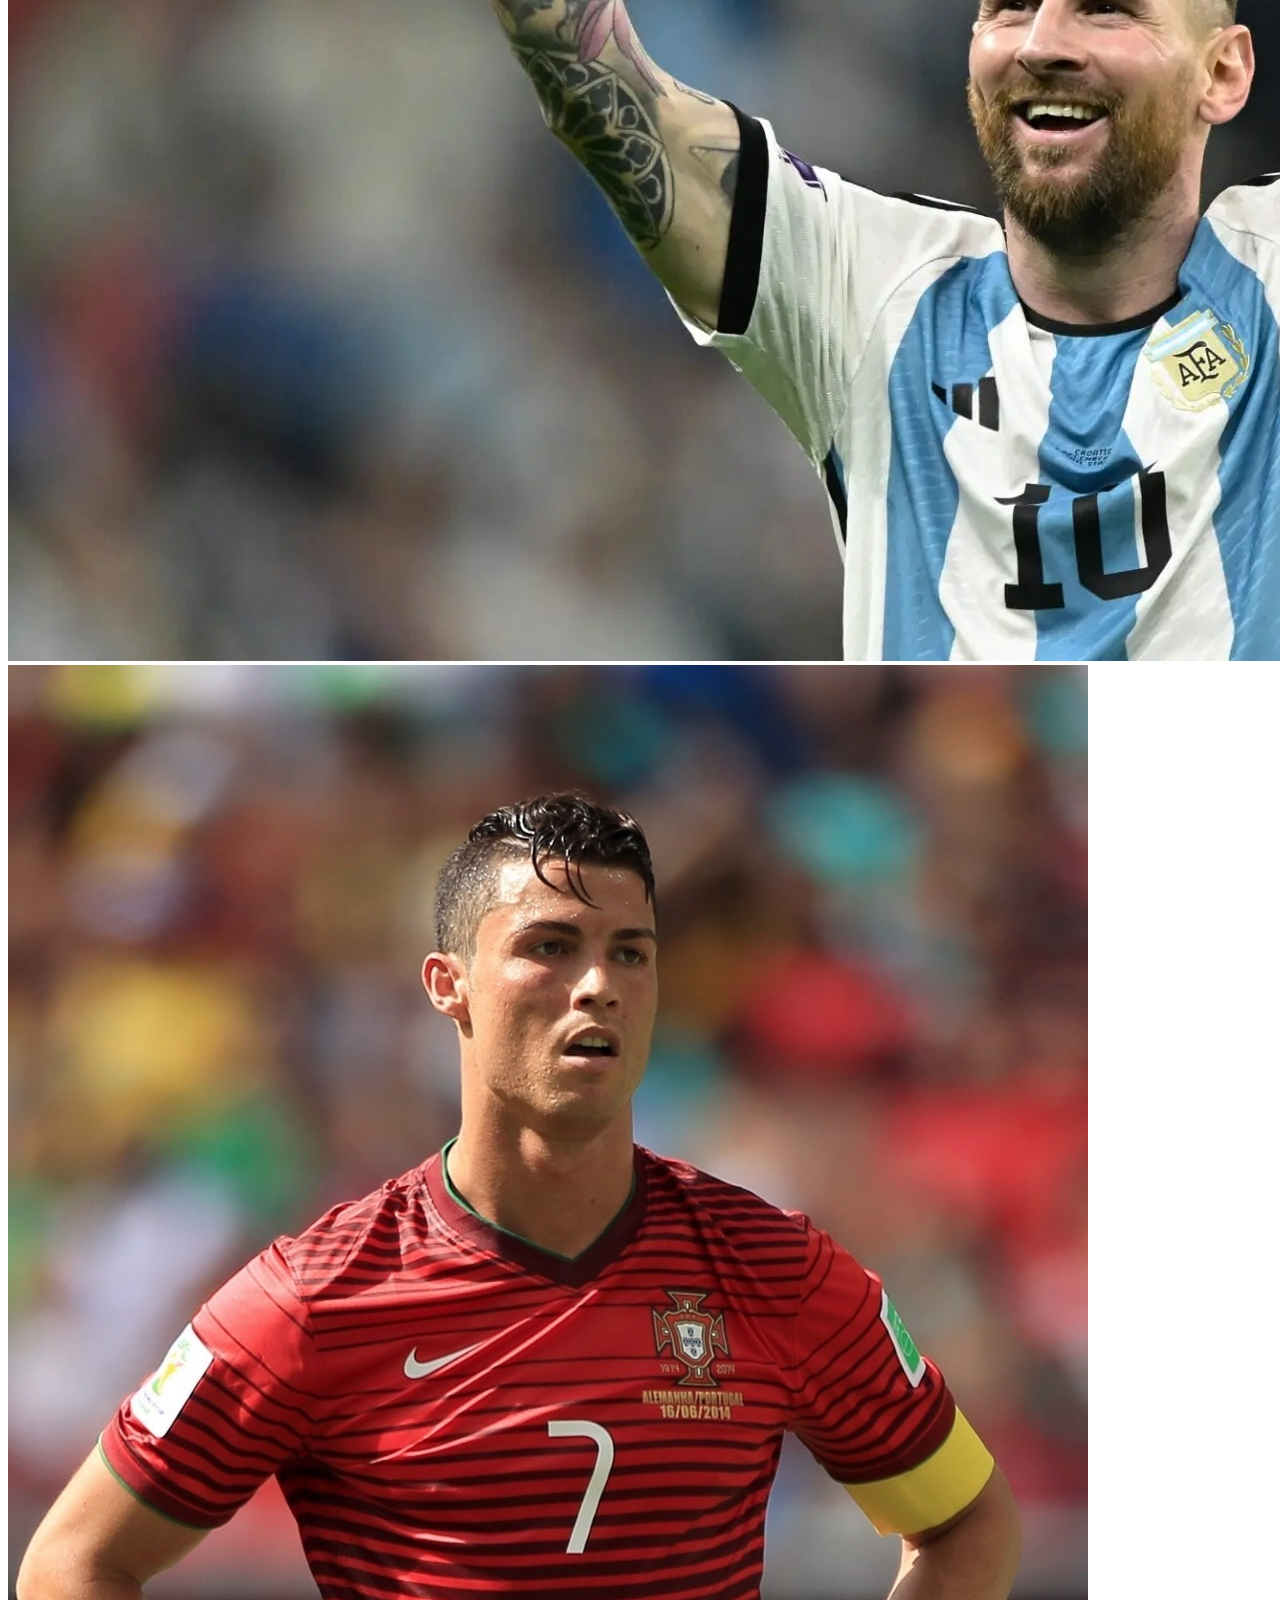
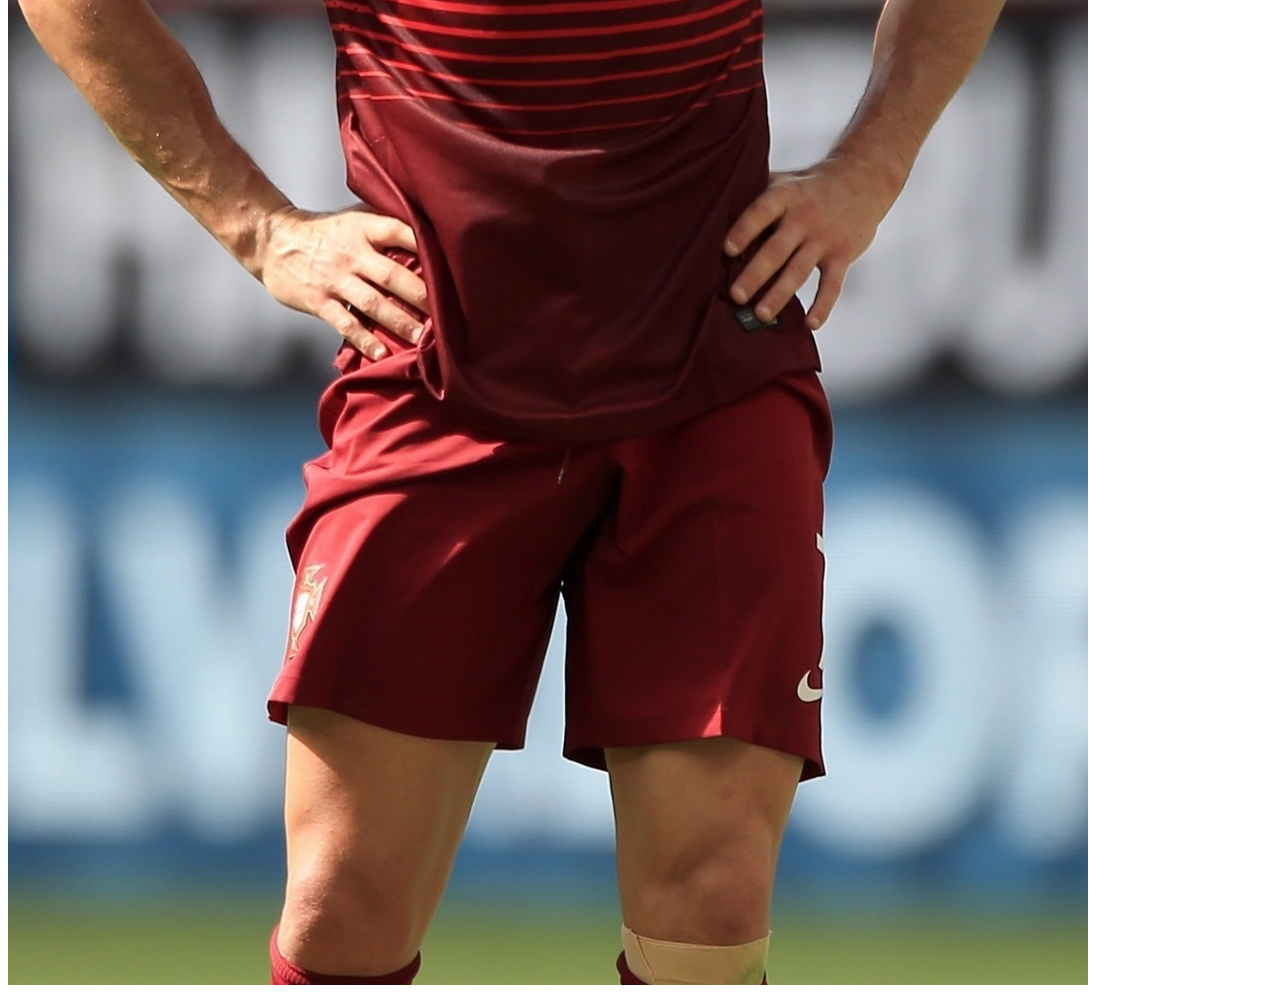
<file: project1/about.html>
<!DOCTYPE html>
<html>
    <head>

    </head>
    <body>
        <a href="index.html">index</a>
        <a href="pages/pro.html">pro</a><br>
        <img src="images/product/neymar-768x576.jpg">
        <img src="images/Messi-Cristiano-Ronaldo-Messi.jpg">
        <img src="images/messi_6.webp">
        <img src="images/product/R.jpg">
    </body>
</html>
</file>
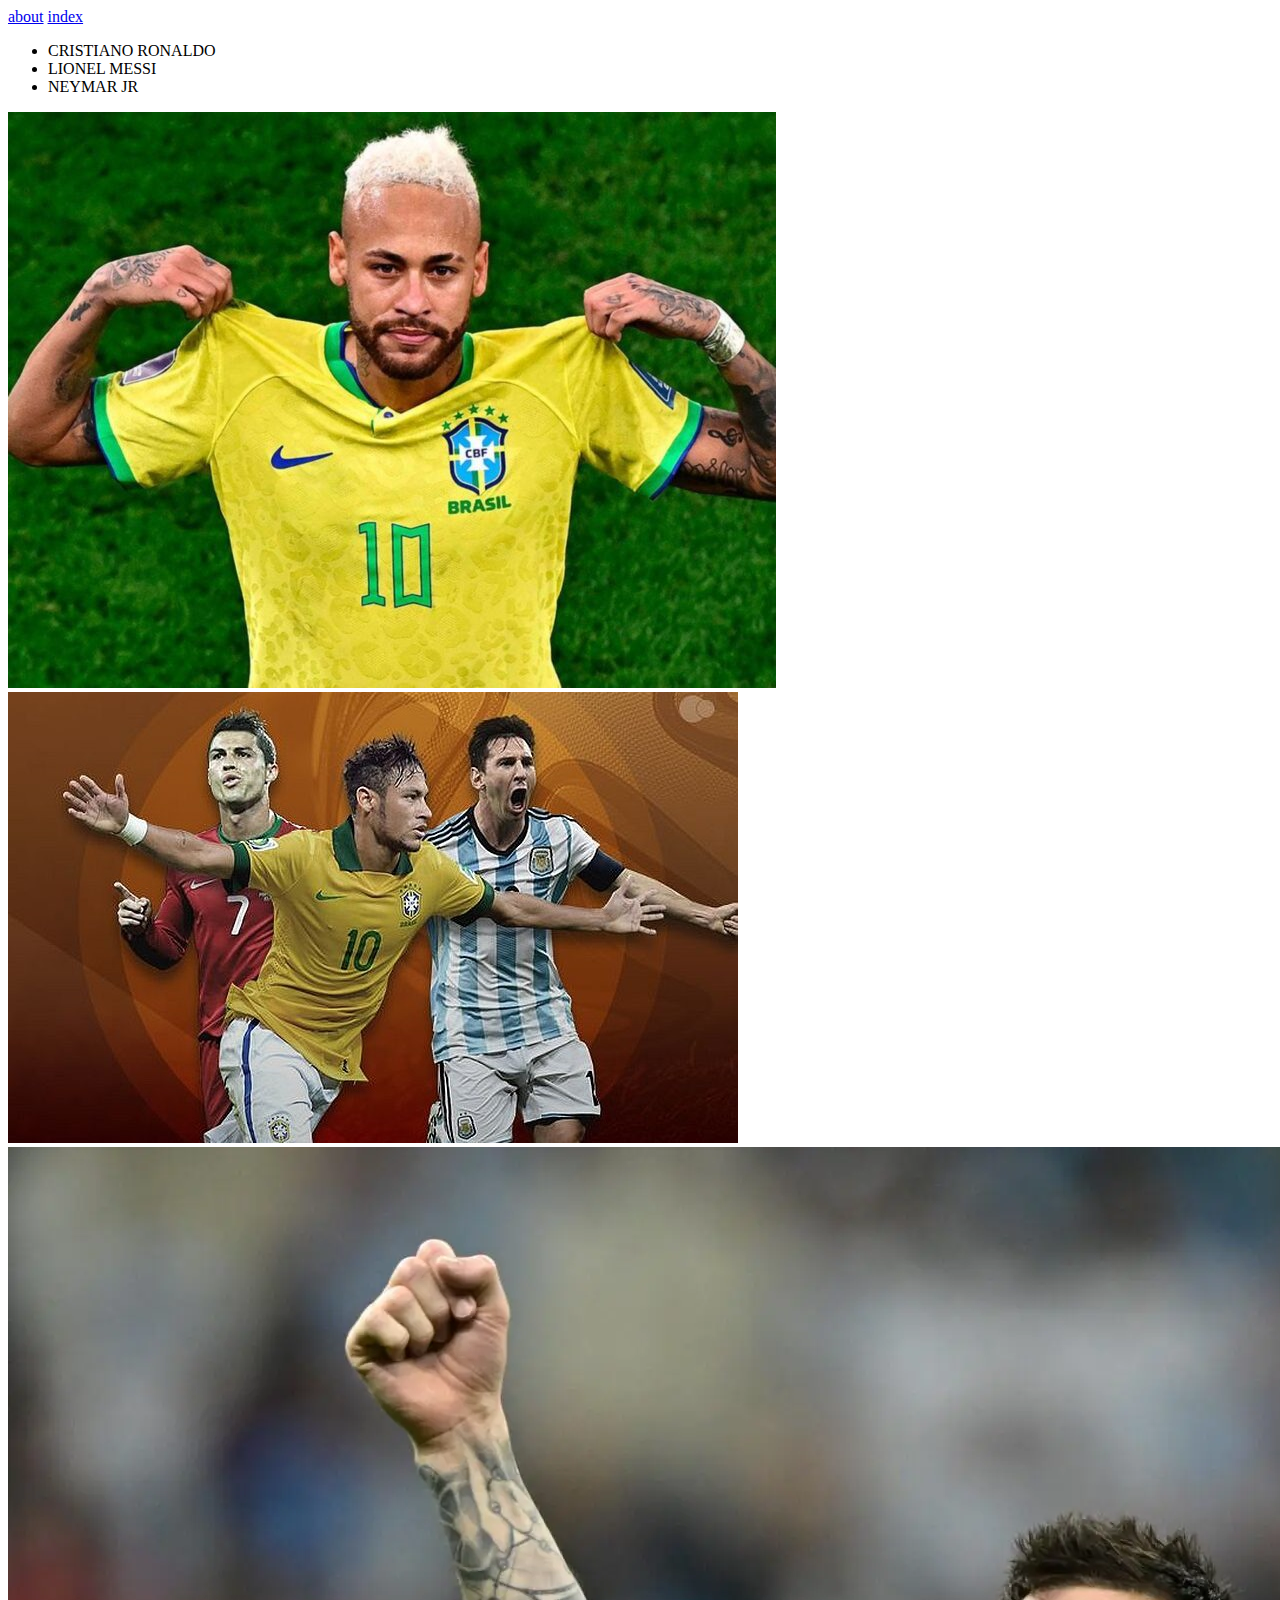
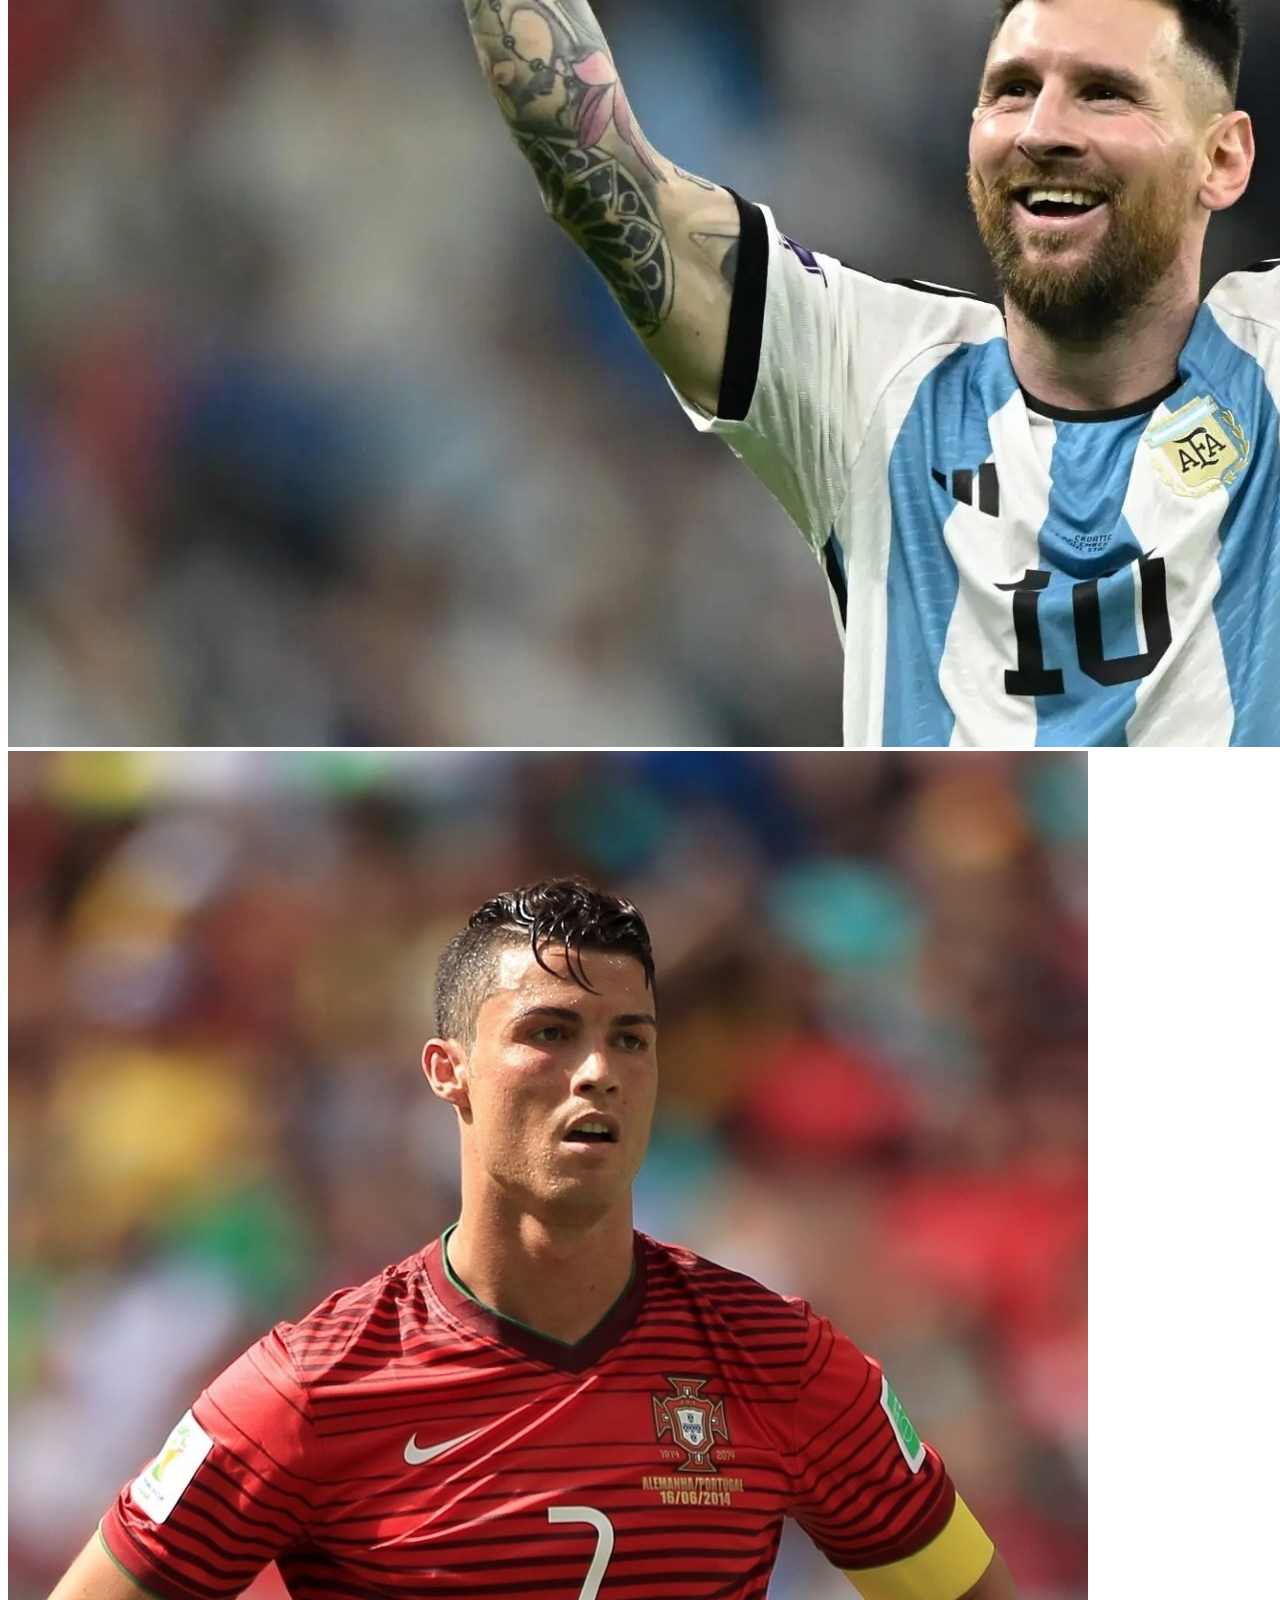
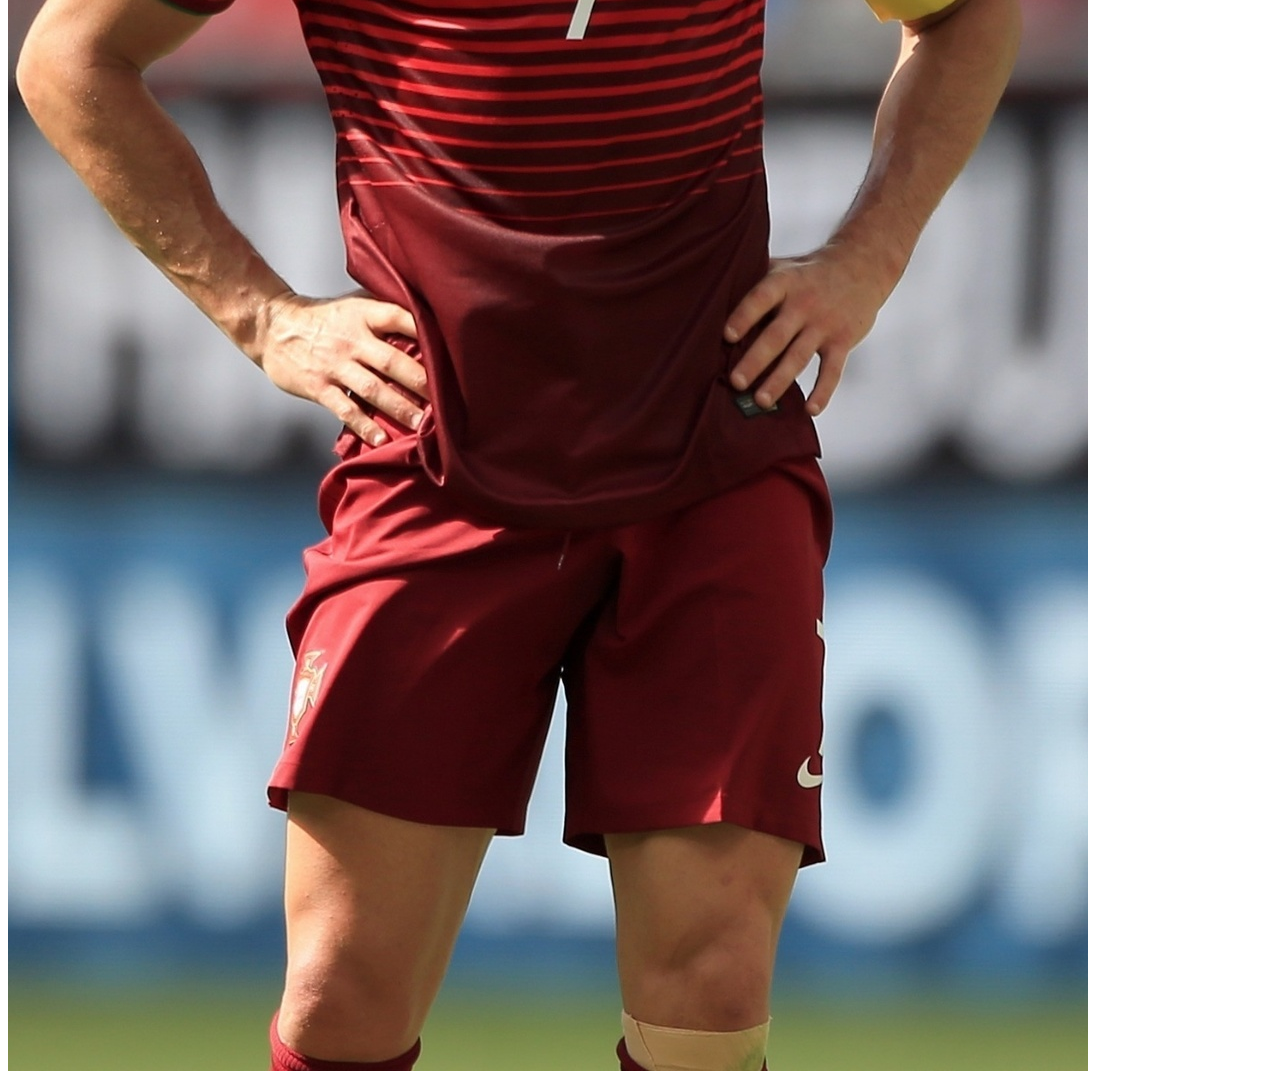
<file: project1/pages/pro.html>
<!DOCTYPE html>
<html>
    <head>

    </head>
    <body>
        <div>
        <a href="../about.html">about</a>
        <a href="../index.html">index</a><br></div>
        <div>
            <ul>
                <li>CRISTIANO RONALDO</li>
                <LI>LIONEL MESSI</li>
                 <LI>NEYMAR JR</LI>   
            </ul>
        </div>
        <img src="../images/product/neymar-768x576.jpg">
        <img src="../images/Messi-Cristiano-Ronaldo-Messi.jpg">
        <img src="../images/messi_6.webp">
        <img src="../images/product/R.jpg">
    </body>
</html>
</file>
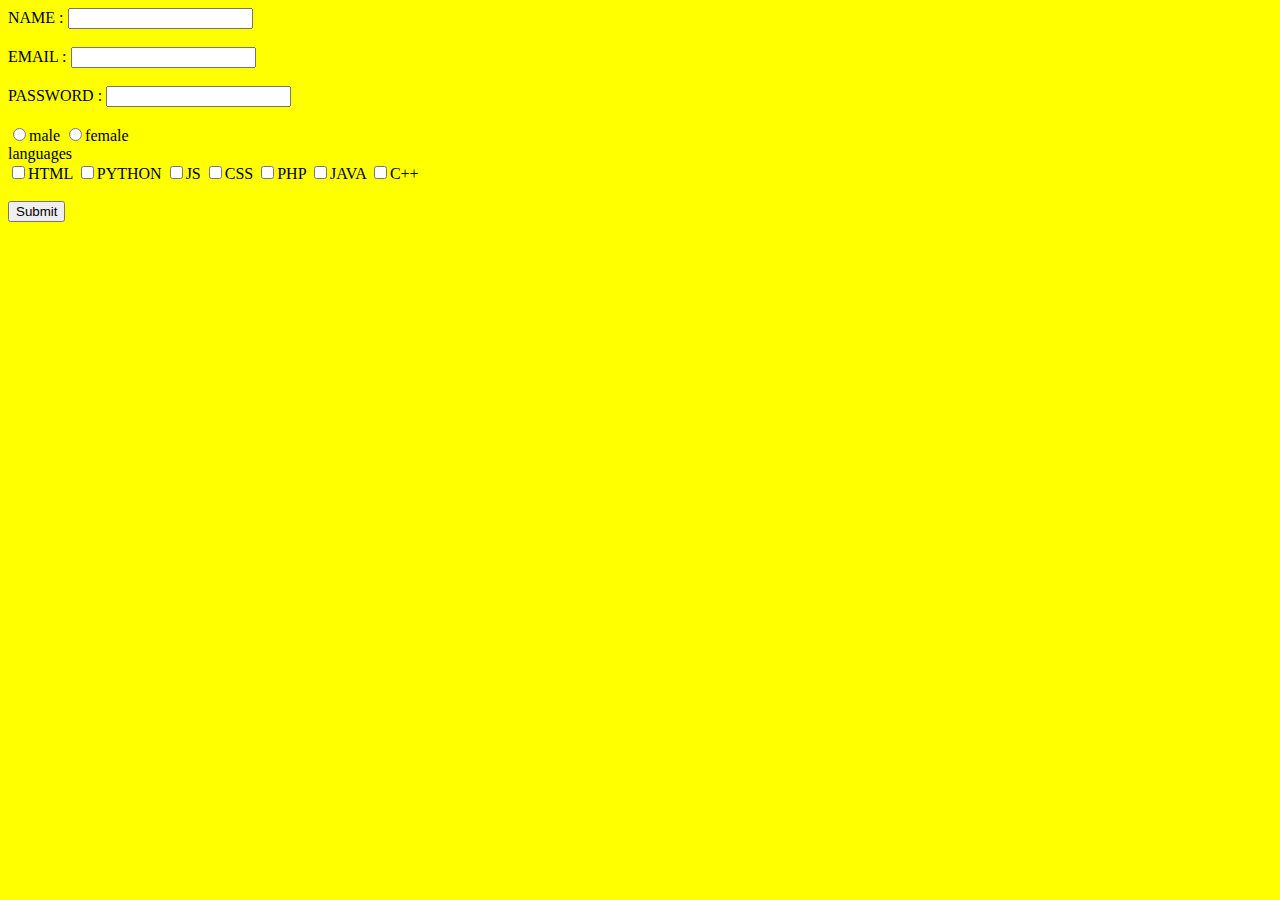
<file: project1/pages/reg.html>
<!DOCTYPE html>
<html>
    <head>

    </head>
    <body bgcolor="yellow">
        <form>
            <div>
            <label for="text">NAME :</label>
            <input type="text"></div><BR>
            <div   >
            <label for="text">EMAIL :</label>
            <input type="email"></div><br>
            <div>
                <label for="text">PASSWORD :</label>
                <input type="password"></div><br>
            <div>
                <INput type="radio" name="GEN">male</INput>
                <input type="radio" name="GEN">female</div>
            <div>
                <label for="text">languages</label>
            </div>       
            <div>
                <input type="checkbox">HTML
                <input type="checkbox">PYTHON
                <input type="checkbox">JS
                <input type="checkbox">CSS
                <input type="checkbox">PHP
                <input type="checkbox">JAVA
                <input type="checkbox">C++
            </div><br>

            <div> 
                <input type="submit">
            </div>

        </form>
    </body>
</html>
</file>
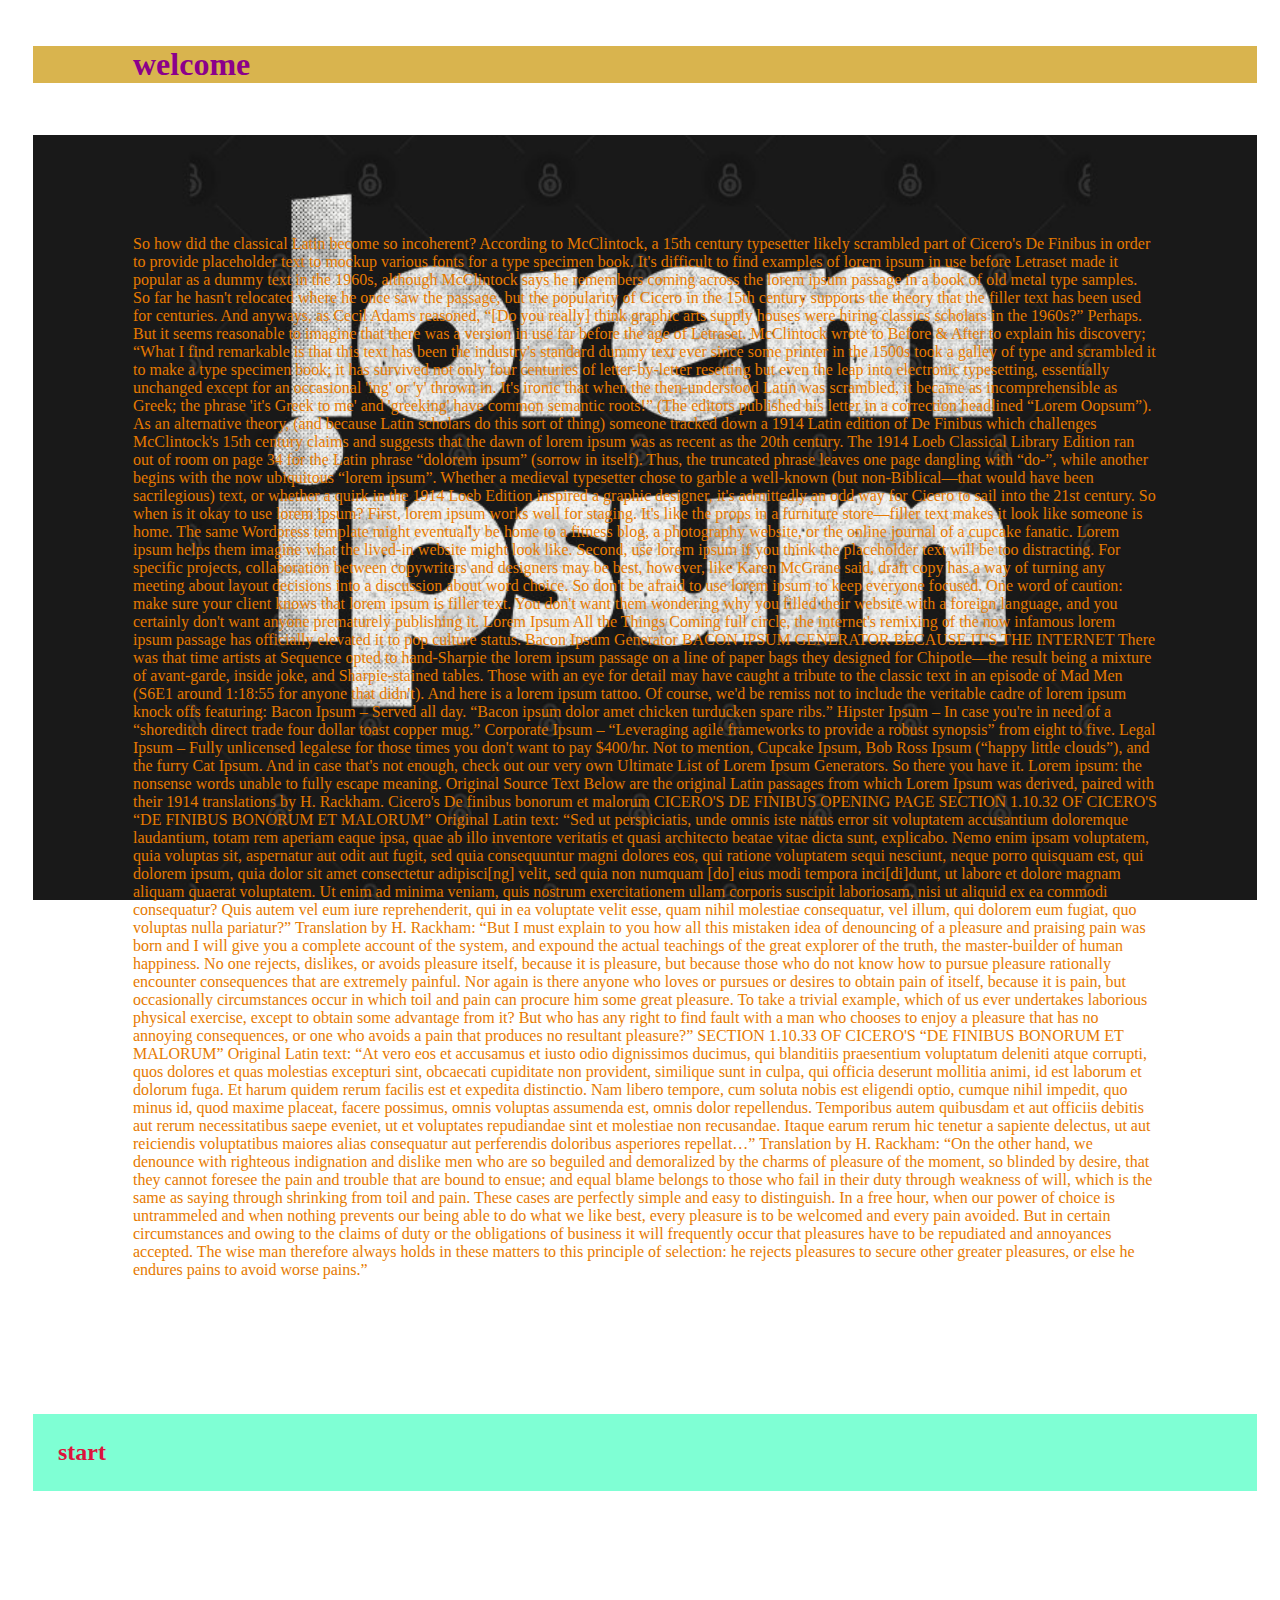
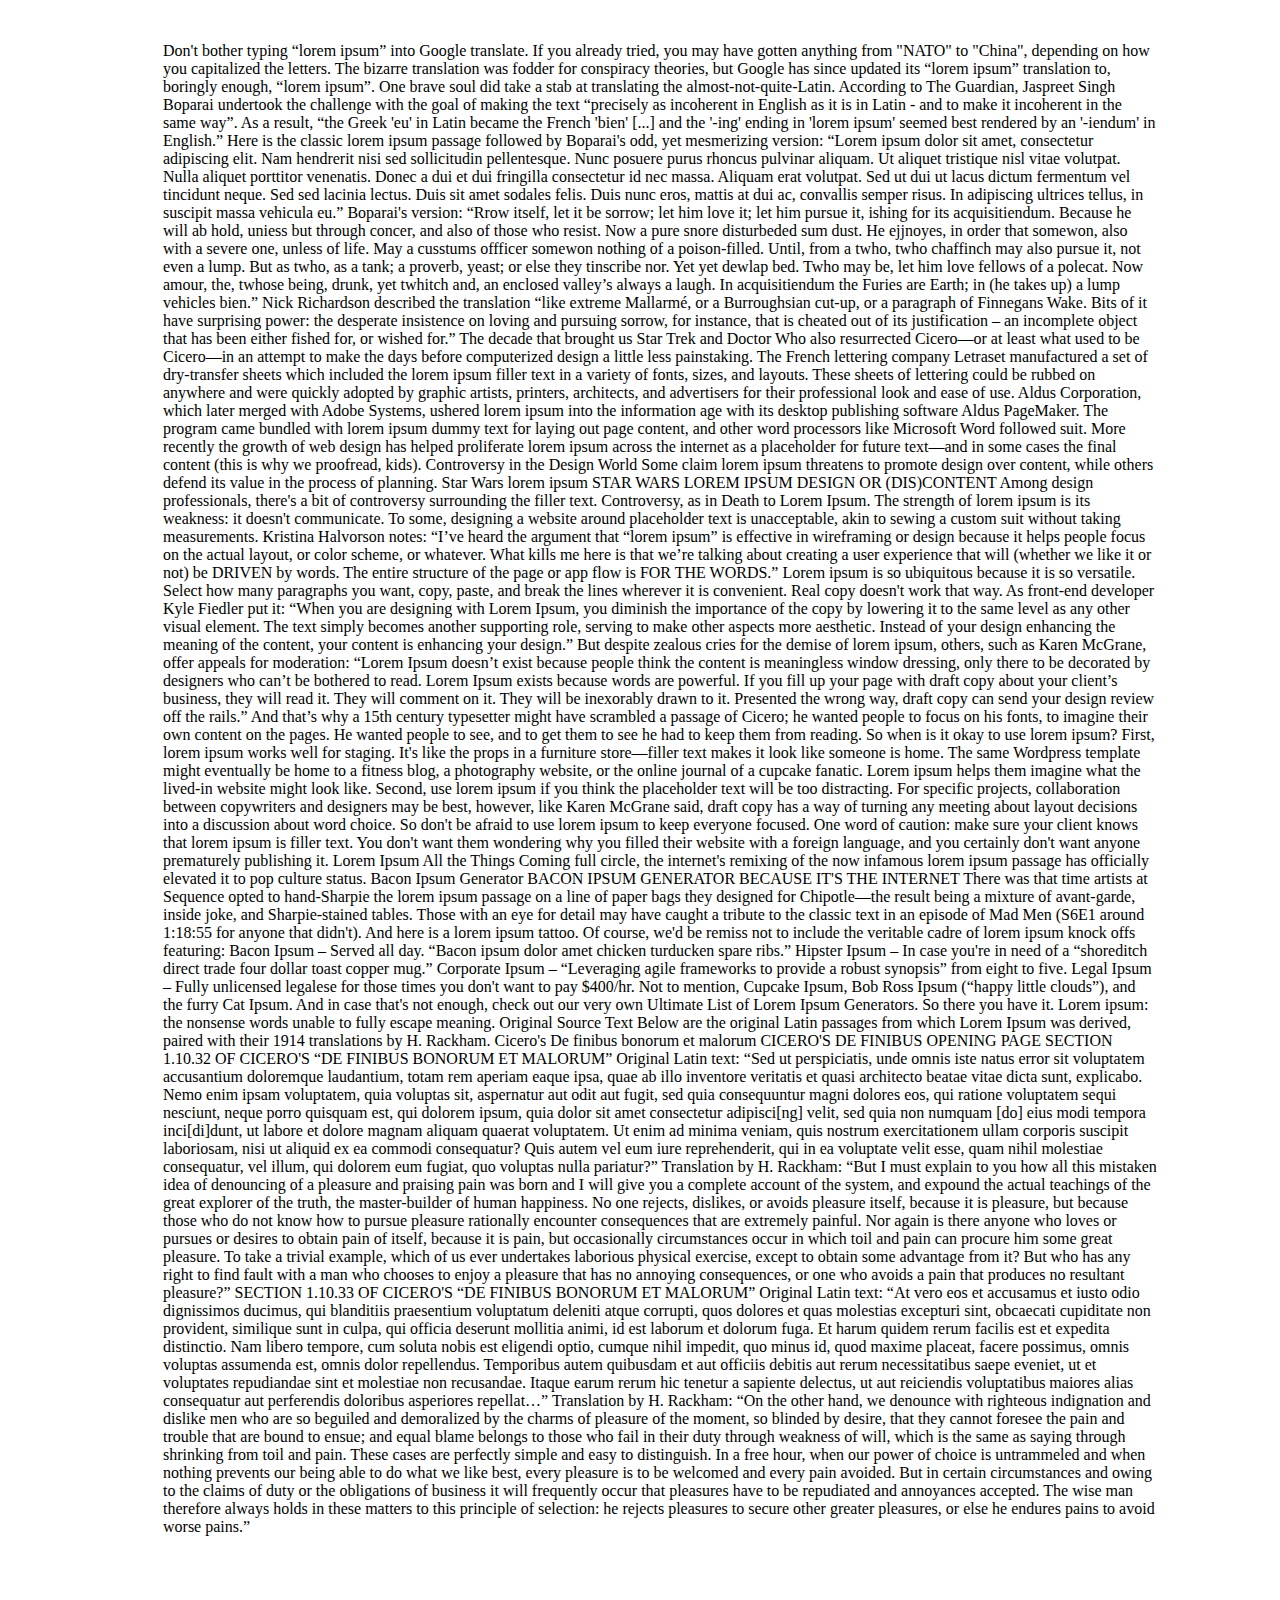
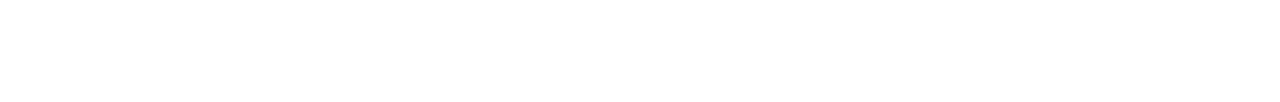
<file: project1/sample/cs.html>
<!DOCTYPE html>
<html>
    <head>

    </head>
    <body>
        <div style="margin: 15px;margin-right: 5px; padding: 10px;">
        <h1 style="color:darkmagenta; background-color: #D9B44E; padding-left: 100px;">welcome</h1></div>
        <div style="margin: 20px 15px 15px 15px; padding-left: 10px; margin-bottom: 35px;">
        <p style="color: rgb(230, 122, 0); padding: 100px; background: url('../images/123.jpg') fixed no-repeat center; background-size: cover;">
            So how did the classical Latin become so incoherent? According to McClintock, a 15th century typesetter likely scrambled part of Cicero's De
             Finibus in order to provide placeholder text to mockup various fonts for a type specimen book.

            It's difficult to find examples of lorem ipsum in use before Letraset made it popular as a dummy text in the 1960s, although McClintock says
            he remembers coming across the lorem ipsum passage in a book of old metal type samples. So far he hasn't relocated where he once saw the passage,
            but the popularity of Cicero in the 15th century supports the theory that the filler text has been used for centuries.
            
            And anyways, as Cecil Adams reasoned, “[Do you really] think graphic arts supply houses were hiring classics scholars in the 1960s?” Perhaps. 
            But it seems reasonable to imagine that there was a version in use far before the age of Letraset.
            McClintock wrote to Before & After to explain his discovery;
            “What I find remarkable is that this text has been the industry's standard dummy text ever since some printer in the 1500s took a galley of type
            and scrambled it to make a type specimen book; it has survived not only four centuries of letter-by-letter resetting but even the leap into 
            electronic typesetting, essentially unchanged except for an occasional 'ing' or 'y' thrown in. It's ironic that when the then-understood Latin was
            scrambled, it became as incomprehensible as Greek; the phrase 'it's Greek to me' and 'greeking' have common semantic roots!” (The editors 
            published his letter in a correction headlined “Lorem Oopsum”).
            As an alternative theory, (and because Latin scholars do this sort of thing) someone tracked down a 1914 Latin edition of De Finibus which 
            challenges McClintock's 15th century claims and suggests that the dawn of lorem ipsum was as recent as the 20th century. The 1914 Loeb Classical 
            Library Edition ran out of room on page 34 for the Latin phrase “dolorem ipsum” (sorrow in itself). Thus, the truncated phrase leaves one page 
            dangling with “do-”, while another begins with the now ubiquitous “lorem ipsum”.
            Whether a medieval typesetter chose to garble a well-known (but non-Biblical—that would have been sacrilegious) text, or whether a quirk in the 
            1914 Loeb Edition inspired a graphic designer, it's admittedly an odd way for Cicero to sail into the 21st century.
            So when is it okay to use lorem ipsum? First, lorem ipsum works well for staging. It's like the props in a furniture store—filler text makes it look like someone is home. The same Wordpress template might eventually be home to a fitness blog, a photography website, or the online journal of a cupcake fanatic. Lorem ipsum helps them imagine what the lived-in website might look like.

            Second, use lorem ipsum if you think the placeholder text will be too distracting. For specific projects, collaboration between copywriters and designers may be best, however, like Karen McGrane said, draft copy has a way of turning any meeting about layout decisions into a discussion about word choice. So don't be afraid to use lorem ipsum to keep everyone focused.
            
            One word of caution: make sure your client knows that lorem ipsum is filler text. You don't want them wondering why you filled their website with a foreign language, and you certainly don't want anyone prematurely publishing it.
            
            Lorem Ipsum All the Things
            Coming full circle, the internet's remixing of the now infamous lorem ipsum passage has officially elevated it to pop culture status.
            
            Bacon Ipsum Generator
            BACON IPSUM GENERATOR
            BECAUSE IT'S THE INTERNET
            There was that time artists at Sequence opted to hand-Sharpie the lorem ipsum passage on a line of paper bags they designed for Chipotle—the result being a mixture of avant-garde, inside joke, and Sharpie-stained tables. Those with an eye for detail may have caught a tribute to the classic text in an episode of Mad Men (S6E1 around 1:18:55 for anyone that didn't). And here is a lorem ipsum tattoo.
            
            Of course, we'd be remiss not to include the veritable cadre of lorem ipsum knock offs featuring:
            
            Bacon Ipsum – Served all day. “Bacon ipsum dolor amet chicken turducken spare ribs.”
            
            Hipster Ipsum – In case you're in need of a “shoreditch direct trade four dollar toast copper mug.”
            
            Corporate Ipsum – “Leveraging agile frameworks to provide a robust synopsis” from eight to five.
            
            Legal Ipsum – Fully unlicensed legalese for those times you don't want to pay $400/hr.
            
            Not to mention, Cupcake Ipsum, Bob Ross Ipsum (“happy little clouds”), and the furry Cat Ipsum. And in case that's not enough, check out our very own Ultimate List of Lorem Ipsum Generators.
            
            So there you have it. Lorem ipsum: the nonsense words unable to fully escape meaning.
            
            Original Source Text
            Below are the original Latin passages from which Lorem Ipsum was derived, paired with their 1914 translations by H. Rackham.
            
            Cicero's De finibus bonorum et malorum
            CICERO'S DE FINIBUS OPENING PAGE
            SECTION 1.10.32 OF CICERO'S “DE FINIBUS BONORUM ET MALORUM”
            Original Latin text:
            
            “Sed ut perspiciatis, unde omnis iste natus error sit voluptatem accusantium doloremque laudantium, totam rem aperiam eaque ipsa, quae ab illo inventore veritatis et quasi architecto beatae vitae dicta sunt, explicabo. Nemo enim ipsam voluptatem, quia voluptas sit, aspernatur aut odit aut fugit, sed quia consequuntur magni dolores eos, qui ratione voluptatem sequi nesciunt, neque porro quisquam est, qui dolorem ipsum, quia dolor sit amet consectetur adipisci[ng] velit, sed quia non numquam [do] eius modi tempora inci[di]dunt, ut labore et dolore magnam aliquam quaerat voluptatem. Ut enim ad minima veniam, quis nostrum exercitationem ullam corporis suscipit laboriosam, nisi ut aliquid ex ea commodi consequatur? Quis autem vel eum iure reprehenderit, qui in ea voluptate velit esse, quam nihil molestiae consequatur, vel illum, qui dolorem eum fugiat, quo voluptas nulla pariatur?”
            Translation by H. Rackham:
            
            “But I must explain to you how all this mistaken idea of denouncing of a pleasure and praising pain was born and I will give you a complete account of the system, and expound the actual teachings of the great explorer of the truth, the master-builder of human happiness. No one rejects, dislikes, or avoids pleasure itself, because it is pleasure, but because those who do not know how to pursue pleasure rationally encounter consequences that are extremely painful. Nor again is there anyone who loves or pursues or desires to obtain pain of itself, because it is pain, but occasionally circumstances occur in which toil and pain can procure him some great pleasure. To take a trivial example, which of us ever undertakes laborious physical exercise, except to obtain some advantage from it? But who has any right to find fault with a man who chooses to enjoy a pleasure that has no annoying consequences, or one who avoids a pain that produces no resultant pleasure?”
            SECTION 1.10.33 OF CICERO'S “DE FINIBUS BONORUM ET MALORUM”
            Original Latin text:
            
            “At vero eos et accusamus et iusto odio dignissimos ducimus, qui blanditiis praesentium voluptatum deleniti atque corrupti, quos dolores et quas molestias excepturi sint, obcaecati cupiditate non provident, similique sunt in culpa, qui officia deserunt mollitia animi, id est laborum et dolorum fuga. Et harum quidem rerum facilis est et expedita distinctio. Nam libero tempore, cum soluta nobis est eligendi optio, cumque nihil impedit, quo minus id, quod maxime placeat, facere possimus, omnis voluptas assumenda est, omnis dolor repellendus. Temporibus autem quibusdam et aut officiis debitis aut rerum necessitatibus saepe eveniet, ut et voluptates repudiandae sint et molestiae non recusandae. Itaque earum rerum hic tenetur a sapiente delectus, ut aut reiciendis voluptatibus maiores alias consequatur aut perferendis doloribus asperiores repellat…”
            Translation by H. Rackham:
            
            “On the other hand, we denounce with righteous indignation and dislike men who are so beguiled and demoralized by the charms of pleasure of the moment, so blinded by desire, that they cannot foresee the pain and trouble that are bound to ensue; and equal blame belongs to those who fail in their duty through weakness of will, which is the same as saying through shrinking from toil and pain. These cases are perfectly simple and easy to distinguish. In a free hour, when our power of choice is untrammeled and when nothing prevents our being able to do what we like best, every pleasure is to be welcomed and every pain avoided. But in certain circumstances and owing to the claims of duty or the obligations of business it will frequently occur that pleasures have to be repudiated and annoyances accepted. The wise man therefore always holds in these matters to this principle of selection: he rejects pleasures to secure other greater pleasures, or else he endures pains to avoid worse pains.”
        </p></div>
        <div style="margin-top: 25px;margin-left: 15px; padding-left: 10px;margin-bottom: 50px; padding-right: 15px ;">
            <h2 style="color: crimson; background-color: aquamarine; padding: 25px;">start</h2></div>
            <div style="margin: 15px; margin-right: 5px; padding: 10px; ">
            <p style="background: url('../images/OIP.jpg') fixed no-repeat center ;padding: 75px 100px 125px 130px; background-size:cover;">
                Don't bother typing “lorem ipsum” into Google translate. If you already tried, you may have gotten anything from "NATO" to "China", 
                depending on how you capitalized the letters. The bizarre translation was fodder for conspiracy theories, but Google has since updated 
                its “lorem ipsum” translation to, boringly enough, “lorem ipsum”.
                One brave soul did take a stab at translating the almost-not-quite-Latin. According to The Guardian, Jaspreet Singh Boparai undertook 
                the challenge with the goal of making the text “precisely as incoherent in English as it is in Latin - and to make it incoherent in the 
                same way”. As a result, “the Greek 'eu' in Latin became the French 'bien' [...] and the '-ing' ending in 'lorem ipsum' seemed best 
                rendered by an '-iendum' in English.”

Here is the classic lorem ipsum passage followed by Boparai's odd, yet mesmerizing version:

“Lorem ipsum dolor sit amet, consectetur adipiscing elit. Nam hendrerit nisi sed sollicitudin pellentesque. Nunc posuere purus rhoncus pulvinar aliquam. 
Ut aliquet tristique nisl vitae volutpat. Nulla aliquet porttitor venenatis. Donec a dui et dui fringilla consectetur id nec massa. Aliquam erat volutpat. 
Sed ut dui ut lacus dictum fermentum vel tincidunt neque. Sed sed lacinia lectus. Duis sit amet sodales felis. Duis nunc eros, mattis at dui ac, convallis 
semper risus. In adipiscing ultrices tellus, in suscipit massa vehicula eu.”
Boparai's version:

“Rrow itself, let it be sorrow; let him love it; let him pursue it, ishing for its acquisitiendum. Because he will ab hold, uniess but through concer, and 
also of those who resist. Now a pure snore disturbeded sum dust. He ejjnoyes, in order that somewon, also with a severe one, unless of life. May a cusstums offficer somewon nothing of a poison-filled. Until, from a twho, twho chaffinch may also pursue it, not even a lump. But as twho, as a tank; a proverb, yeast; or else they tinscribe nor. Yet yet dewlap bed. Twho may be, let him love fellows of a polecat. Now amour, the, twhose being, drunk, yet twhitch and, an enclosed valley’s always a laugh. In acquisitiendum the Furies are Earth; in (he takes up) a lump vehicles bien.”
Nick Richardson described the translation “like extreme Mallarmé, or a Burroughsian cut-up, or a paragraph of Finnegans Wake. Bits of it have surprising 
power: the desperate insistence on loving and pursuing sorrow, for instance, that is cheated out of its justification – an incomplete object that has been 
either fished for, or wished for.”
The decade that brought us Star Trek and Doctor Who also resurrected Cicero—or at least what used to be Cicero—in an attempt to make the days before computerized design a little less painstaking.

The French lettering company Letraset manufactured a set of dry-transfer sheets which included the lorem ipsum filler text in a variety of fonts, sizes, and layouts. These sheets of lettering could be rubbed on anywhere and were quickly adopted by graphic artists, printers, architects, and advertisers for their professional look and ease of use.

Aldus Corporation, which later merged with Adobe Systems, ushered lorem ipsum into the information age with its desktop publishing software Aldus PageMaker. The program came bundled with lorem ipsum dummy text for laying out page content, and other word processors like Microsoft Word followed suit. More recently the growth of web design has helped proliferate lorem ipsum across the internet as a placeholder for future text—and in some cases the final content (this is why we proofread, kids).

Controversy in the Design World
Some claim lorem ipsum threatens to promote design over content, while others defend its value in the process of planning.

Star Wars lorem ipsum
STAR WARS LOREM IPSUM
DESIGN OR (DIS)CONTENT
Among design professionals, there's a bit of controversy surrounding the filler text. Controversy, as in Death to Lorem Ipsum.

The strength of lorem ipsum is its weakness: it doesn't communicate. To some, designing a website around placeholder text is unacceptable, akin to sewing a custom suit without taking measurements. Kristina Halvorson notes:

“I’ve heard the argument that “lorem ipsum” is effective in wireframing or design because it helps people focus on the actual layout, or color scheme, or whatever. What kills me here is that we’re talking about creating a user experience that will (whether we like it or not) be DRIVEN by words. The entire structure of the page or app flow is FOR THE WORDS.”
Lorem ipsum is so ubiquitous because it is so versatile. Select how many paragraphs you want, copy, paste, and break the lines wherever it is convenient. Real copy doesn't work that way.

As front-end developer Kyle Fiedler put it:

“When you are designing with Lorem Ipsum, you diminish the importance of the copy by lowering it to the same level as any other visual element. The text simply becomes another supporting role, serving to make other aspects more aesthetic. Instead of your design enhancing the meaning of the content, your content is enhancing your design.”
But despite zealous cries for the demise of lorem ipsum, others, such as Karen McGrane, offer appeals for moderation:

“Lorem Ipsum doesn’t exist because people think the content is meaningless window dressing, only there to be decorated by designers who can’t be bothered to read. Lorem Ipsum exists because words are powerful. If you fill up your page with draft copy about your client’s business, they will read it. They will comment on it. They will be inexorably drawn to it. Presented the wrong way, draft copy can send your design review off the rails.”
And that’s why a 15th century typesetter might have scrambled a passage of Cicero; he wanted people to focus on his fonts, to imagine their own content on the pages. He wanted people to see, and to get them to see he had to keep them from reading.
So when is it okay to use lorem ipsum? First, lorem ipsum works well for staging. It's like the props in a furniture store—filler text makes it look like someone is home. The same Wordpress template might eventually be home to a fitness blog, a photography website, or the online journal of a cupcake fanatic. Lorem ipsum helps them imagine what the lived-in website might look like.

Second, use lorem ipsum if you think the placeholder text will be too distracting. For specific projects, collaboration between copywriters and designers may be best, however, like Karen McGrane said, draft copy has a way of turning any meeting about layout decisions into a discussion about word choice. So don't be afraid to use lorem ipsum to keep everyone focused.

One word of caution: make sure your client knows that lorem ipsum is filler text. You don't want them wondering why you filled their website with a foreign language, and you certainly don't want anyone prematurely publishing it.

Lorem Ipsum All the Things
Coming full circle, the internet's remixing of the now infamous lorem ipsum passage has officially elevated it to pop culture status.

Bacon Ipsum Generator
BACON IPSUM GENERATOR
BECAUSE IT'S THE INTERNET
There was that time artists at Sequence opted to hand-Sharpie the lorem ipsum passage on a line of paper bags they designed for Chipotle—the result being a mixture of avant-garde, inside joke, and Sharpie-stained tables. Those with an eye for detail may have caught a tribute to the classic text in an episode of Mad Men (S6E1 around 1:18:55 for anyone that didn't). And here is a lorem ipsum tattoo.

Of course, we'd be remiss not to include the veritable cadre of lorem ipsum knock offs featuring:

Bacon Ipsum – 
Served all day. “Bacon ipsum dolor amet chicken turducken spare ribs.”

Hipster Ipsum – In case you're in need of a “shoreditch direct trade four dollar toast copper mug.”

Corporate Ipsum – “Leveraging agile frameworks to provide a robust synopsis” from eight to five.

Legal Ipsum – Fully unlicensed legalese for those times you don't want to pay $400/hr.

Not to mention, Cupcake Ipsum, Bob Ross Ipsum (“happy little clouds”), and the furry Cat Ipsum. And in case that's not enough, check out our very own Ultimate List of Lorem Ipsum Generators.

So there you have it. Lorem ipsum: the nonsense words unable to fully escape meaning.

Original Source Text
Below are the original Latin passages from which Lorem Ipsum was derived, paired with their 1914 translations by H. Rackham.

Cicero's De finibus bonorum et malorum
CICERO'S DE FINIBUS OPENING PAGE
SECTION 1.10.32 OF CICERO'S “DE FINIBUS BONORUM ET MALORUM”
Original Latin text:

“Sed ut perspiciatis, unde omnis iste natus error sit voluptatem accusantium doloremque laudantium, totam rem aperiam eaque ipsa, quae ab illo inventore veritatis et quasi architecto beatae vitae dicta sunt, explicabo. Nemo enim ipsam voluptatem, quia voluptas sit, aspernatur aut odit aut fugit, sed quia consequuntur magni dolores eos, qui ratione voluptatem sequi nesciunt, neque porro quisquam est, qui dolorem ipsum, quia dolor sit amet consectetur adipisci[ng] velit, sed quia non numquam [do] eius modi tempora inci[di]dunt, ut labore et dolore magnam aliquam quaerat voluptatem. Ut enim ad minima veniam, quis nostrum exercitationem ullam corporis suscipit laboriosam, nisi ut aliquid ex ea commodi consequatur? Quis autem vel eum iure reprehenderit, qui in ea voluptate velit esse, quam nihil molestiae consequatur, vel illum, qui dolorem eum fugiat, quo voluptas nulla pariatur?”
Translation by H. Rackham:

“But I must explain to you how all this mistaken idea of denouncing of a pleasure and praising pain was born and I will give you a complete account of the system, and expound the actual teachings of the great explorer of the truth, the master-builder of human happiness. No one rejects, dislikes, or avoids pleasure itself, because it is pleasure, but because those who do not know how to pursue pleasure rationally encounter consequences that are extremely painful. Nor again is there anyone who loves or pursues or desires to obtain pain of itself, because it is pain, but occasionally circumstances occur in which toil and pain can procure him some great pleasure. To take a trivial example, which of us ever undertakes laborious physical exercise, except to obtain some advantage from it? But who has any right to find fault with a man who chooses to enjoy a pleasure that has no annoying consequences, or one who avoids a pain that produces no resultant pleasure?”
SECTION 1.10.33 OF CICERO'S “DE FINIBUS BONORUM ET MALORUM”
Original Latin text:

“At vero eos et accusamus et iusto odio dignissimos ducimus, qui blanditiis praesentium voluptatum deleniti atque corrupti, quos dolores et quas molestias excepturi sint, obcaecati cupiditate non provident, similique sunt in culpa, qui officia deserunt mollitia animi, id est laborum et dolorum fuga. Et harum quidem rerum facilis est et expedita distinctio. Nam libero tempore, cum soluta nobis est eligendi optio, cumque nihil impedit, quo minus id, quod maxime placeat, facere possimus, omnis voluptas assumenda est, omnis dolor repellendus. Temporibus autem quibusdam et aut officiis debitis aut rerum necessitatibus saepe eveniet, ut et voluptates repudiandae sint et molestiae non recusandae. Itaque earum rerum hic tenetur a sapiente delectus, ut aut reiciendis voluptatibus maiores alias consequatur aut perferendis doloribus asperiores repellat…”
Translation by H. Rackham:

“On the other hand, we denounce with righteous indignation and dislike men who are so beguiled and demoralized by the charms of pleasure of the moment, so blinded by desire, that they cannot foresee the pain and trouble that are bound to ensue; and equal blame belongs to those who fail in their duty through weakness of will, which is the same as saying through shrinking from toil and pain. These cases are perfectly simple and easy to distinguish. In a free hour, when our power of choice is untrammeled and when nothing prevents our being able to do what we like best, every pleasure is to be welcomed and every pain avoided. But in certain circumstances and owing to the claims of duty or the obligations of business it will frequently occur that pleasures have to be repudiated and annoyances accepted. The wise man therefore always holds in these matters to this principle of selection: he rejects pleasures to secure other greater pleasures, or else he endures pains to avoid worse pains.” 
 </p></div>
    </body>
</html>
</file>
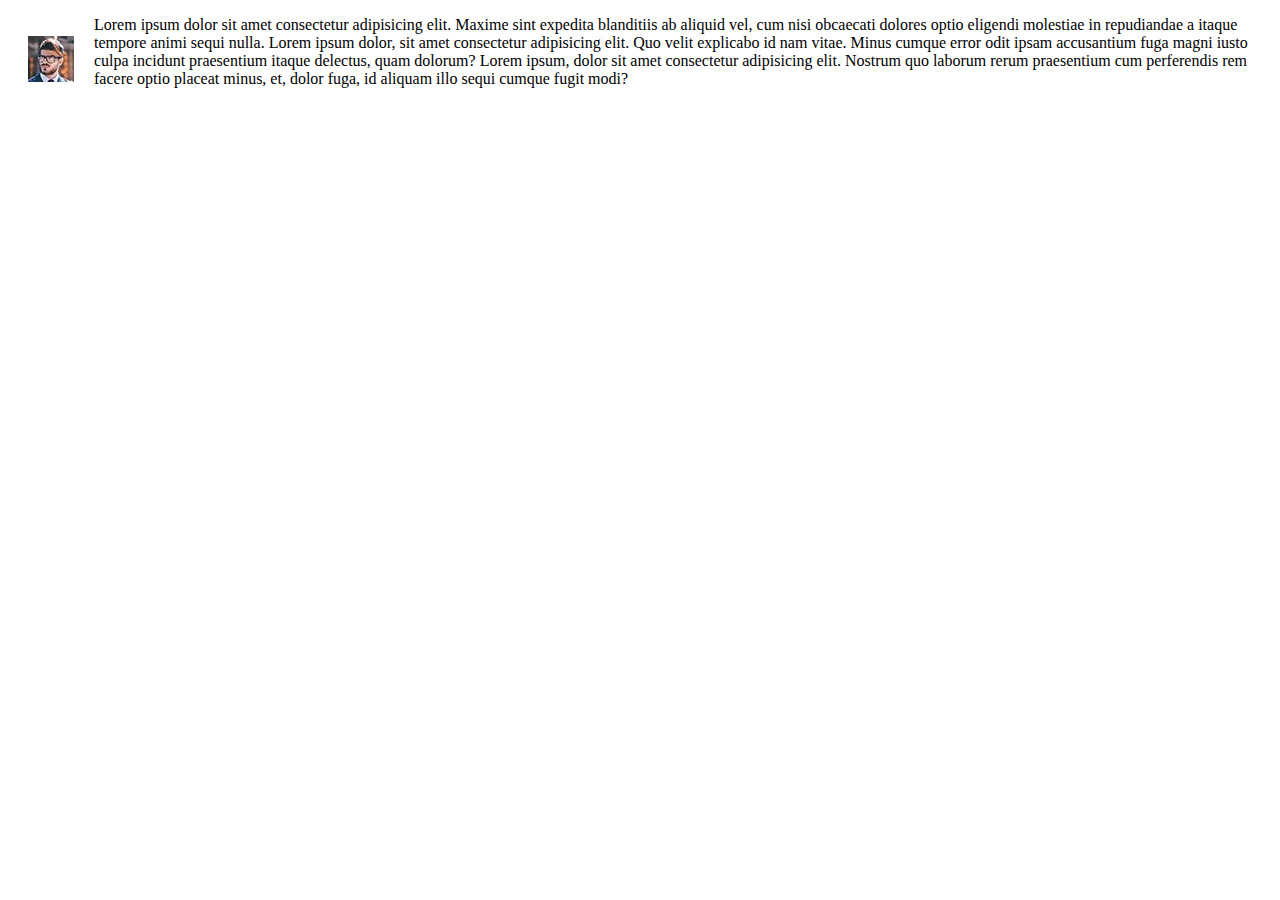
<file: vE18/html/sam.html>
<!DOCTYPE html>
<html lang="en">
<head>
    <meta charset="UTF-8">
    <meta http-equiv="X-UA-Compatible" content="IE=edge">
    <meta name="viewport" content="width=device-width, initial-scale=1.0">
    <title>Document</title>
</head>
<body>
    <img style="float:left; padding: 20px;"src="../images/author.jpg.webp" alt="">
    <p>Lorem ipsum dolor sit amet consectetur adipisicing elit. Maxime sint expedita blanditiis ab aliquid vel, cum nisi obcaecati dolores optio eligendi molestiae in repudiandae a itaque tempore animi sequi nulla. Lorem ipsum dolor, sit amet consectetur adipisicing elit. Quo velit explicabo id nam vitae. Minus cumque error odit ipsam accusantium fuga magni iusto culpa incidunt praesentium itaque delectus, quam dolorum? Lorem ipsum, dolor sit amet consectetur adipisicing elit. Nostrum quo laborum rerum praesentium cum perferendis rem facere optio placeat minus, et, dolor fuga, id aliquam illo sequi cumque fugit modi?</p>

</body>
</html>
</file>
<file: vE18/css/style.css>
img{width: 100%;}
.box2{margin-top: 50px;}
.bm{margin-top: 100px;}

.n img{width: fit-content;}
.nb{background-color: rgb(145, 135, 135);}
.ci{background-color: rgba(255, 115, 0, 0.925); }
.s1{background-color: rgb(136, 168, 168);}
.s2{background-color: rgb(106, 184, 145);}
.rp{padding-top: 30px;}
.cp{padding-top: 100px;padding-bottom: 100px;}
.bi{background-color: rgb(54, 43, 43);}
.fc{color: rgb(250, 250, 250);}
.bca img{width: fit-content;}
.b{border: 2px rgb(240, 169, 39) solid;color:rgb(240, 169, 39) ; height: 130px; width: 130px;}
.b{padding:20px;}
.box4 h5{font-weight: bold; color:rgb(240, 169, 39) ;}
.bg{background-color: antiquewhite;}
.f{background-color:rgb(240, 169, 39) ;}
.course img{ width: fit-content;}
ul{list-style: none;}
.email input{width: 60%;}
.email{justify-content: right;}
</file>
